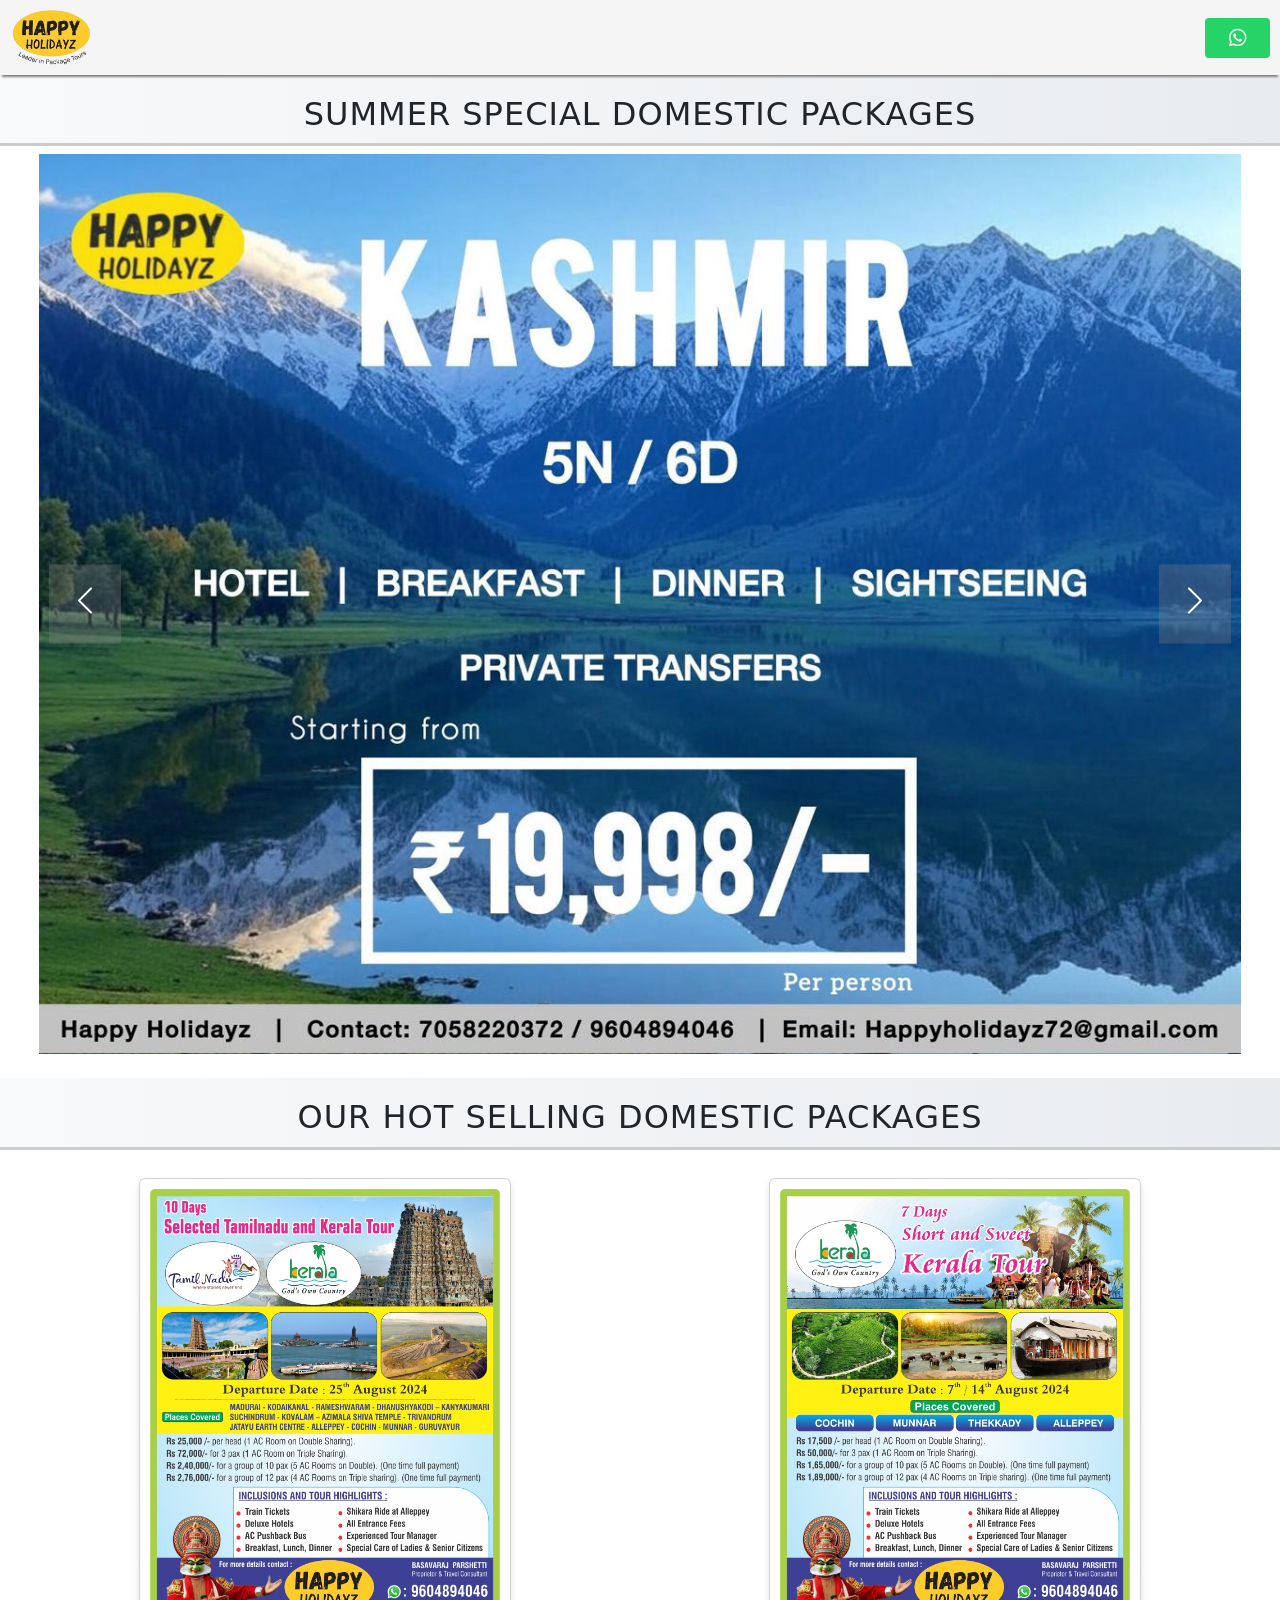
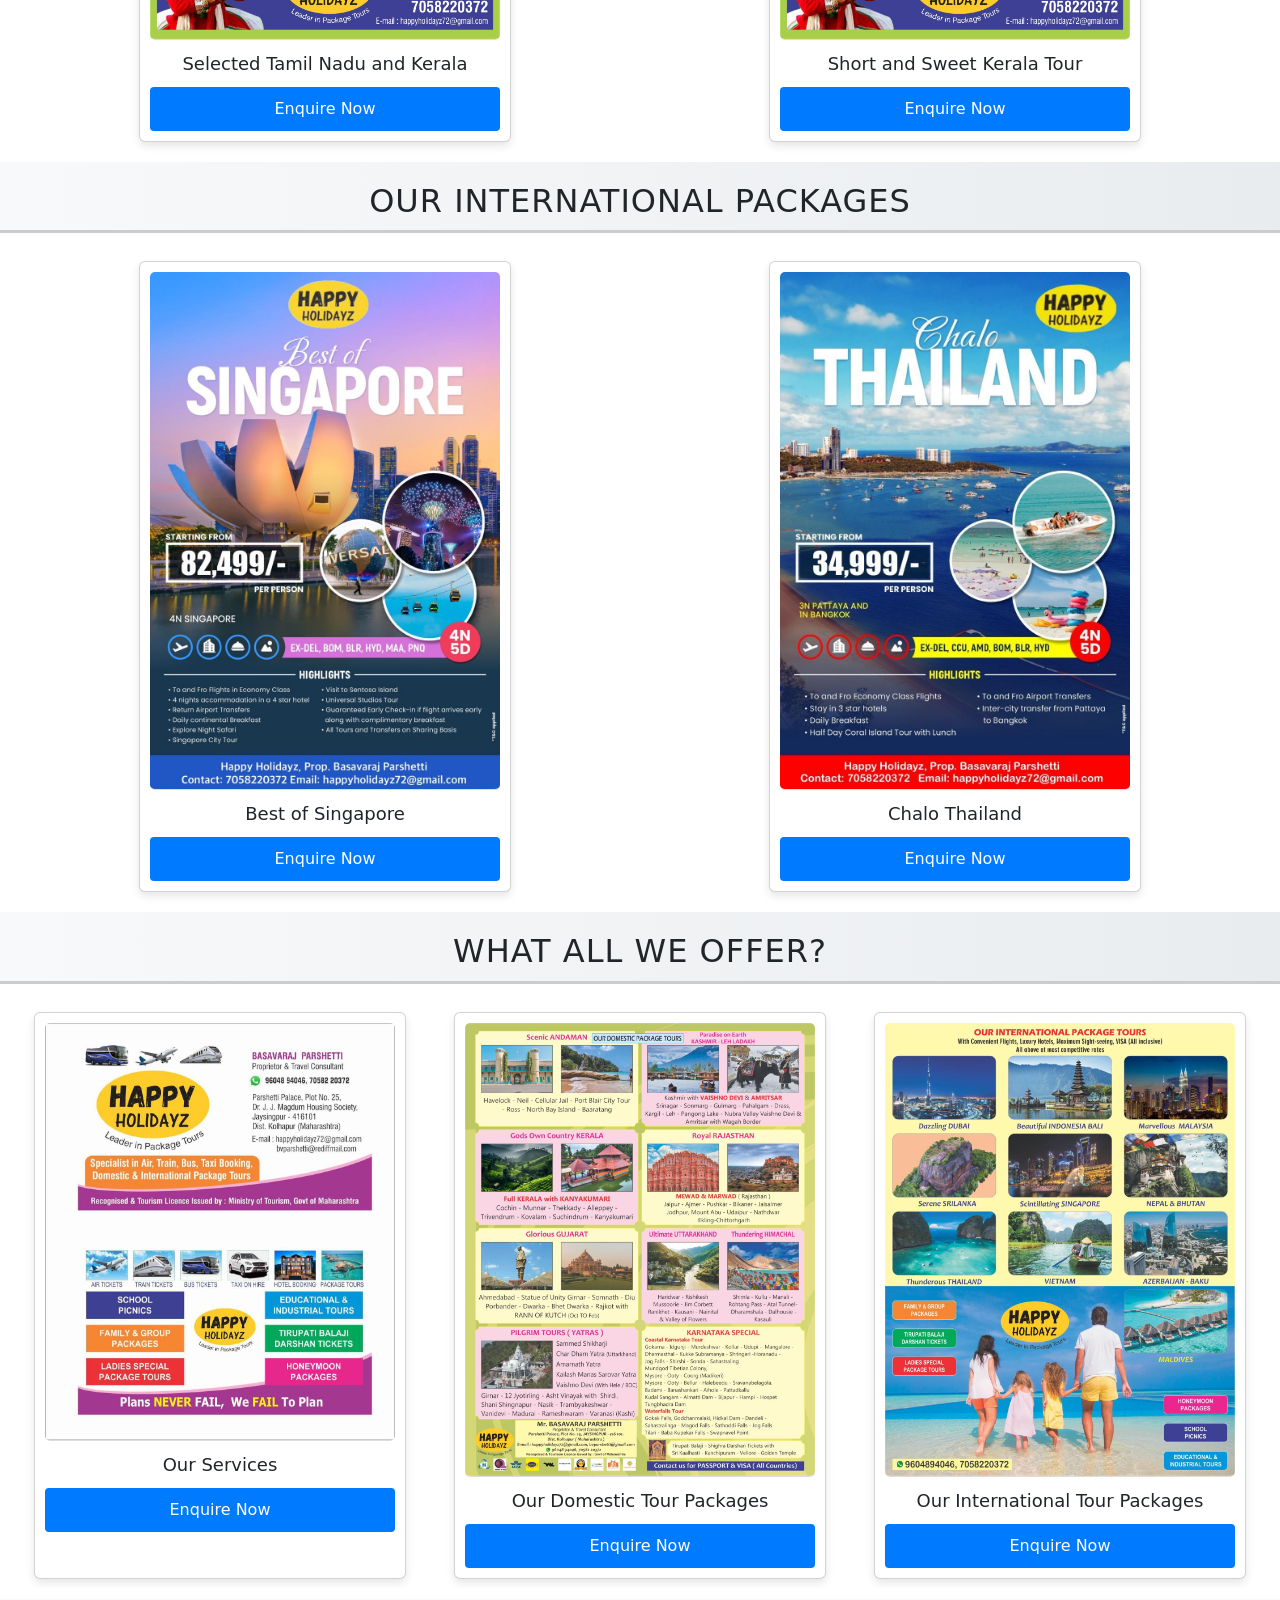
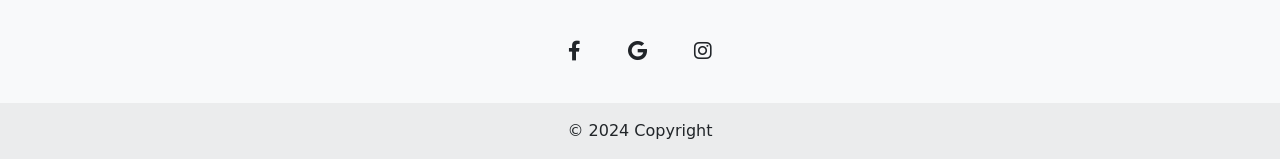
<file: index.html>
<!DOCTYPE html>
<html lang="en">
<head>
    <meta charset="UTF-8">
    <meta name="viewport" content="width=device-width, initial-scale=1.0">
    <title>Happy Holidayz</title>
    <link rel="stylesheet" href="styles.css">
	<link rel="stylesheet" href="https://cdnjs.cloudflare.com/ajax/libs/font-awesome/6.0.0-beta3/css/all.min.css">
    <link rel="stylesheet" href="https://cdn.jsdelivr.net/npm/bootstrap@5.3.0/dist/css/bootstrap.min.css">
</head>
	<link rel="stylesheet" href="https://cdn.jsdelivr.net/npm/bootstrap@5.3.3/dist/css/bootstrap.min.css" integrity="sha384-QWTKZyjpPEjISv5WaRU9OFeRpok6YctnYmDr5pNlyT2bRjXh0JMhjY6hW+ALEwIH" crossorigin="anonymous">
<body>
    <nav class="navbar">
        <div class="logo">
            <img src="logo.png" alt="Happy Holidayz" />
        </div>
		
		<!-- WhatsApp Button -->
        <a href="https://wa.me/917058220372?text=Hello, I would like to enquire about the travel packages." target="_blank" class="whatsapp-btn">
            <i class="fab fa-whatsapp"></i>
        </a>
    </nav>
	
    <h2 class="category-header">Summer Special Domestic Packages</h2>

    <section class="slider-wrapper">
        <div class="slider">
            <img id="sliderImage" src="Kashmir.jpeg" alt="Image" onclick="downloadPDF()">
            <button class="nav-btn prev-btn" onclick="prevImage()">
                <span class="carousel-control-prev-icon"></span>
            </button>
            <button class="nav-btn next-btn" onclick="nextImage()">
                <span class="carousel-control-next-icon"></span>
            </button>
        </div>
    </section>

    <script src="script.js"></script>
    <script src="https://cdn.jsdelivr.net/npm/bootstrap@5.3.0/dist/js/bootstrap.bundle.min.js"></script>

    <br>
    <h2 class="category-header">Our Hot Selling Domestic Packages</h2>

	 <section class="cards-container">
        <div class="card">
            <img src="TamilNaduKerala.jpg" alt="TamilNaduKerala" class="card-img">
            <div class="card-caption">Selected Tamil Nadu and Kerala</div>
            <a href="https://wa.me/917058220372?text=Hello, I would like to enquire about the *Tamil Nadu and Kerala* travel packages." target="_blank" class="enquire-btn">
            Enquire Now
            </a>
        </div>
        
        <div class="card">
            <img src="ShortKerala.jpg" alt="ShortKerala" class="card-img">
            <div class="card-caption">Short and Sweet Kerala Tour</div>
            <a href="https://wa.me/917058220372?text=Hello, I would like to enquire about the *Short and Sweet Kerala Tour* travel packages." target="_blank" class="enquire-btn">
            Enquire Now
        </a>
        </div>
    </section>

    <h2 class="category-header">Our International Packages</h2>

    <section class="cards-container">
        <div class="card">
            <img src="singapore.jpeg" alt="singapore" class="card-img">
            <div class="card-caption">Best of Singapore</div>
            <a href="https://wa.me/917058220372?text=Hello, I would like to enquire about the *Singapore* travel packages." target="_blank" class="enquire-btn">
            Enquire Now
        </a>
        </div>

        <div class="card">
            <img src="thailand.jpeg" alt="thailand" class="card-img">
            <div class="card-caption">Chalo Thailand</div>
            <a href="https://wa.me/917058220372?text=Hello, I would like to enquire about the *Thailand* travel packages." target="_blank" class="enquire-btn">
            Enquire Now
        </a>
        </div>
    </section>

    <h2 class="category-header">What all we offer?</h2>

    <section class="cards-container">
        <div class="card">
            <img src="ourServices.jpg" alt="Services" class="card-img">
            <div class="card-caption">Our Services</div>
            <a href="https://wa.me/917058220372?text=Hello, I would like to enquire about the *taxi, train, tours and travel services* offered by you." target="_blank" class="enquire-btn">
            Enquire Now
        </a>
        </div>
         <div class="card">
            <img src="scenicAndaman.jpg" alt="Domestic Tour" class="card-img">
            <div class="card-caption">Our Domestic Tour Packages</div>
           <a href="https://wa.me/917058220372?text=Hello, I would like to enquire about the domestic travel packages." target="_blank" class="enquire-btn">
            Enquire Now
        </a>
        </div>

        <div class="card">
            <img src="internationalTours.jpg" alt="International Tour" class="card-img">
            <div class="card-caption">Our International Tour Packages</div>
            <a href="https://wa.me/917058220372?text=Hello, I would like to enquire about the *International* travel packages." target="_blank" class="enquire-btn">
            Enquire Now
        </a>
        </div>
    </section>
	
	<footer class="text-center bg-body-tertiary">
  <!-- Grid container -->
  <div class="container pt-4">
    <!-- Section: Social media -->
    <section class="mb-4">
      <!-- Facebook -->
      <a
        data-mdb-ripple-init
        class="btn btn-link btn-floating btn-lg text-body m-1"
        href="#!"
        role="button"
        data-mdb-ripple-color="dark"
        ><i class="fab fa-facebook-f"></i
      ></a>

      <!-- Google -->
      <a
        data-mdb-ripple-init
        class="btn btn-link btn-floating btn-lg text-body m-1"
        href="#!"
        role="button"
        data-mdb-ripple-color="dark"
        ><i class="fab fa-google"></i
      ></a>

      <!-- Instagram -->
      <a
        data-mdb-ripple-init
        class="btn btn-link btn-floating btn-lg text-body m-1"
        href="https://www.instagram.com/_happy_holidayz"
        role="button"
        data-mdb-ripple-color="dark"
        ><i class="fab fa-instagram"></i
      ></a>
    </section>
    <!-- Section: Social media -->
  </div>
  <!-- Grid container -->

  <!-- Copyright -->
  <div class="text-center p-3" style="background-color: rgba(0, 0, 0, 0.05);">
    © 2024 Copyright
  </div>
  <!-- Copyright -->
</footer>

<script src="https://cdn.jsdelivr.net/npm/bootstrap@5.3.3/dist/js/bootstrap.min.js" integrity="sha384-0pUGZvbkm6XF6gxjEnlmuGrJXVbNuzT9qBBavbLwCsOGabYfZo0T0to5eqruptLy" crossorigin="anonymous"></script>
</body>
</html>
</file>
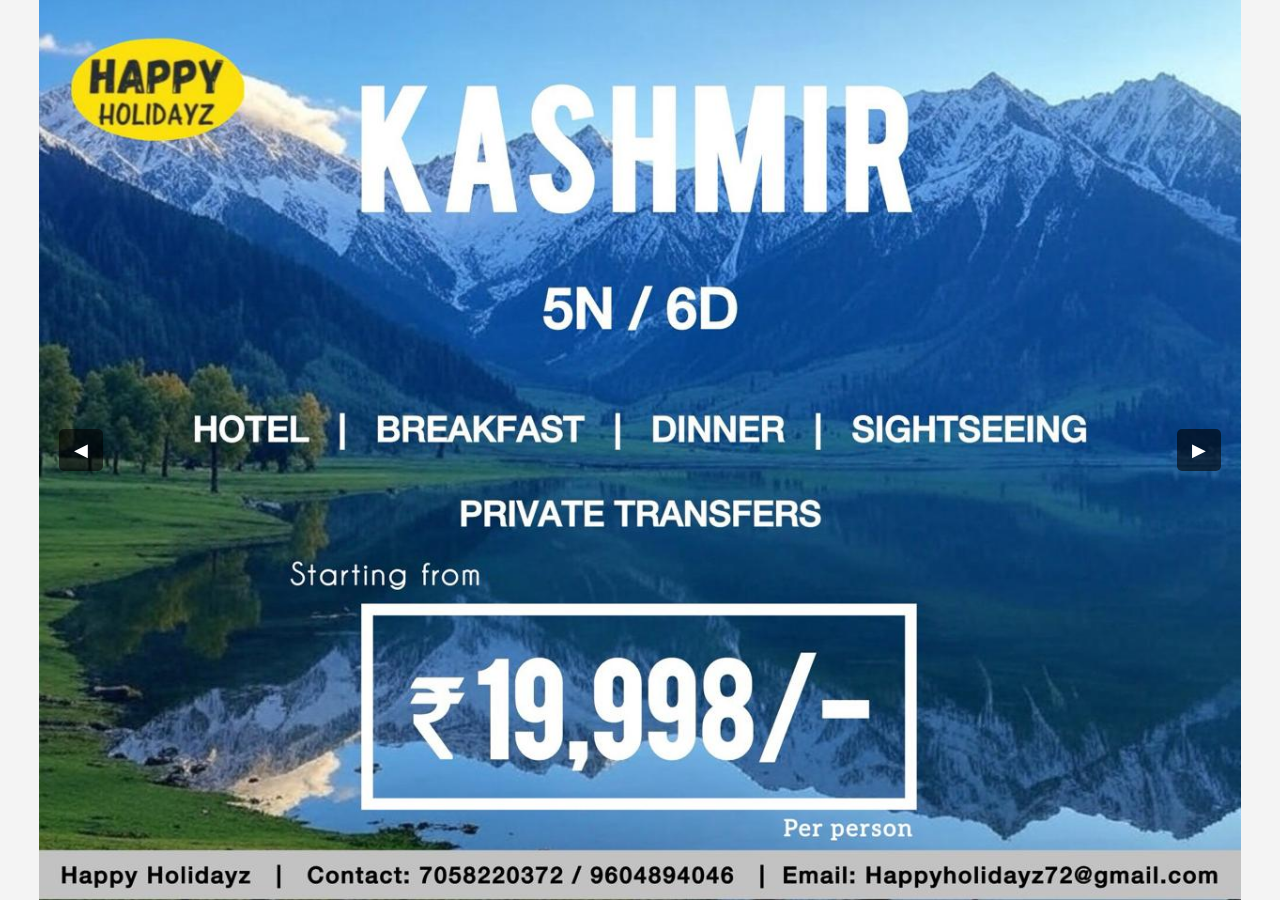
<file: index - Copy.html>
<!DOCTYPE html>
<html lang="en">
<head>
    <meta charset="UTF-8">
    <meta name="viewport" content="width=device-width, initial-scale=1.0">
    <title>Image Slider</title>
    <style>
        body {
            margin: 0;
            display: flex;
            justify-content: center;
            align-items: center;
            height: 100vh;
            background-color: #f4f4f4;
        }
        .slider {
            position: relative;
            overflow: hidden;
            display: flex;
            justify-content: center;
            align-items: center;
        }
        .slider img {
            width: auto;
            height: auto;
            max-width: 100%;
            max-height: 100vh;
            display: block;
            transition: opacity 0.5s ease-in-out;
            opacity: 1;
            cursor: pointer;
        }
        .fade-out {
            opacity: 0;
        }
        .nav-btn {
            position: absolute;
            top: 50%;
            transform: translateY(-50%);
            background-color: rgba(0, 0, 0, 0.6);
            color: white;
            border: none;
            padding: 10px 15px;
            cursor: pointer;
            font-size: 18px;
            border-radius: 5px;
            transition: background-color 0.3s ease, transform 0.2s ease;
        }
        .nav-btn:hover {
            background-color: rgba(0, 0, 0, 0.8);
            transform: scale(1.05);
        }
        .prev-btn {
            left: 20px;
        }
        .next-btn {
            right: 20px;
        }
    </style>
</head>
<body>
    <div class="slider">
        <img id="sliderImage" src="Kashmir.jpeg" alt="Image" onclick="downloadPDF()">
        <button class="nav-btn prev-btn" onclick="prevImage()">&#9664;</button>
        <button class="nav-btn next-btn" onclick="nextImage()">&#9654;</button>
    </div>

    <script>
        let images = ["Kashmir.jpeg", "ShimlaManali.jpeg","ShortKerala.jpg"];
        let pdfs = ["Kashmir.pdf", "ShimlaManali.pdf"];
        let currentIndex = 0;
        let imgElement = document.getElementById("sliderImage");

        function nextImage() {
            imgElement.classList.add("fade-out");
            setTimeout(() => {
                currentIndex = (currentIndex + 1) % images.length;
                imgElement.src = images[currentIndex];
                imgElement.classList.remove("fade-out");
            }, 500);
        }

        function prevImage() {
            imgElement.classList.add("fade-out");
            setTimeout(() => {
                currentIndex = (currentIndex - 1 + images.length) % images.length;
                imgElement.src = images[currentIndex];
                imgElement.classList.remove("fade-out");
            }, 500);
        }

        function downloadPDF() {
            const link = document.createElement("a");
            link.href = pdfs[currentIndex]; // Download corresponding PDF for the current image
            link.download = pdfs[currentIndex];
            document.body.appendChild(link);
            link.click();
            document.body.removeChild(link);
        }

        setInterval(nextImage, 3000); // Auto slide every 3 seconds
    </script>
</body>
</html>
</file>
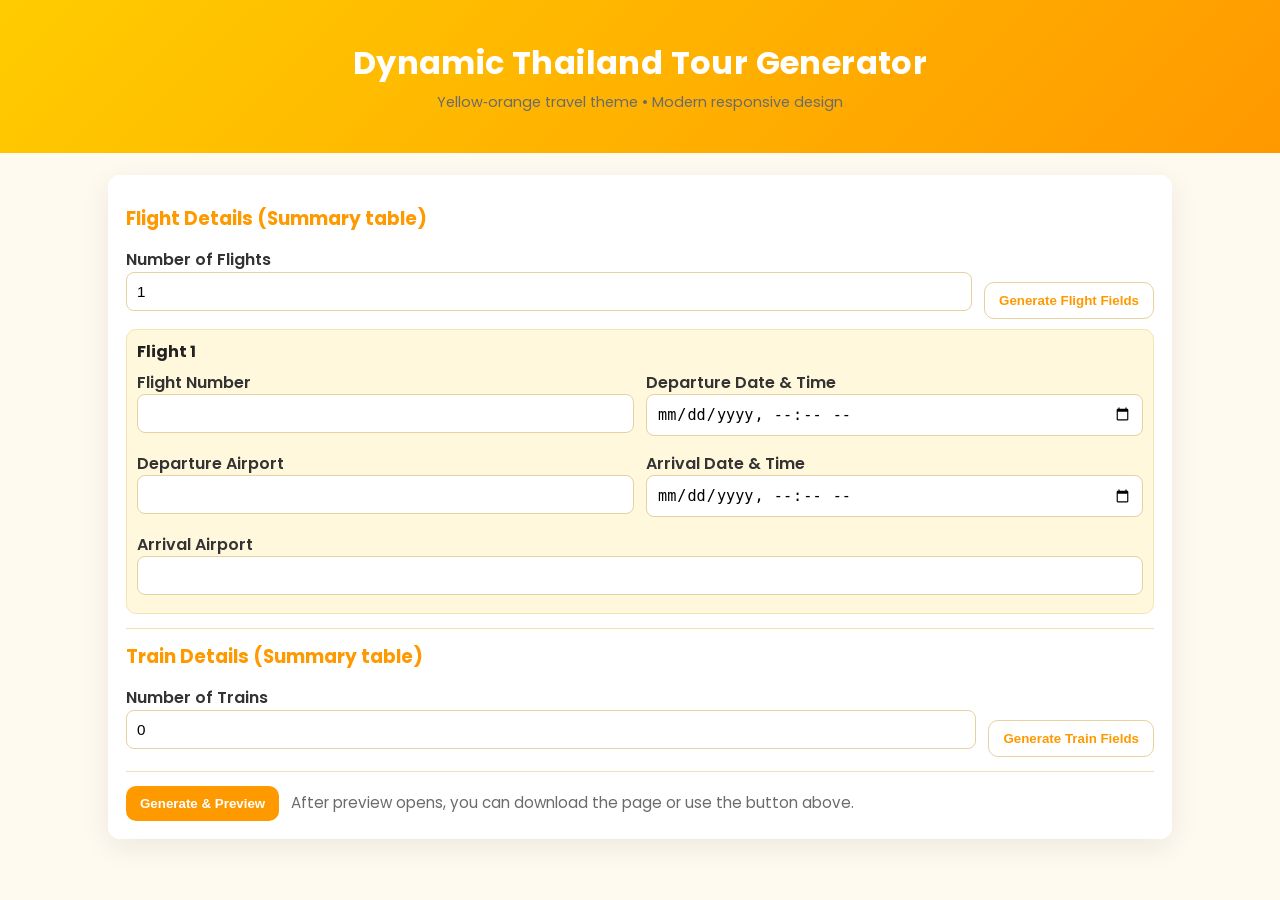
<file: generator/Flights.html>
<!DOCTYPE html>
<html lang="en">
<head>
<meta charset="utf-8" />
<meta name="viewport" content="width=device-width, initial-scale=1" />
<title>Dynamic Thailand Tour Generator — Yellow Theme</title>
<link href="https://fonts.googleapis.com/css2?family=Poppins:wght@400;600;700&display=swap" rel="stylesheet">
<style>
  :root{
    --accent1: #ffcc00;
    --accent2: #ff9900;
    --card-bg: rgba(255,248,220,0.95);
    --cream: #fff8dc;
    --muted: #6b6b6b;
  }
  *{box-sizing:border-box}
  body{font-family:'Poppins',sans-serif;margin:0;background:#fffaf0;color:#222;line-height:1.45;}
  header.main-hero{background:linear-gradient(135deg,var(--accent1),var(--accent2));padding:40px 20px;text-align:center;color:#fff;}
  header.main-hero h1{margin:0;font-size:2rem;letter-spacing:0.4px;}
  .container{max-width:1100px;margin:22px auto;padding:0 18px;}
  form.card-form{background:rgba(255,255,255,0.98);padding:18px;border-radius:12px;box-shadow:0 8px 28px rgba(14,30,37,0.08);}
  form h3{margin:12px 0 8px;color:var(--accent2);}
  label.block{display:block;margin:8px 0;font-weight:600;color:#333;}
  input[type="text"], input[type="date"], input[type="number"], input[type="url"], input[type="datetime-local"], textarea, select {
    width:100%;padding:10px;border-radius:8px;border:1px solid #e6d1a0;background:#fff;font-size:0.95rem;
  }
  textarea{min-height:60px;resize:vertical;}
  .small{font-size:0.9rem;color:var(--muted);margin-top:6px;}
  .row{display:flex;gap:12px;}
  .col{flex:1;}
  .btn{background:var(--accent2);color:#fff;border:none;padding:10px 14px;border-radius:10px;font-weight:700;cursor:pointer;}
  .btn.secondary{background:#fff;border:1px solid #e6d1a0;color:var(--accent2);}
  .inline{display:inline-block;}
  hr.sep{border:none;border-bottom:1px solid #f1e3b0;margin:14px 0;}
  /* Day form */
  .day-form{background:var(--cream);padding:10px;border-radius:10px;border:1px solid #f0e6b5;margin-bottom:12px;}
  .hotel-form{background:var(--cream);padding:10px;border-radius:10px;border:1px solid #f0e6b5;margin-bottom:12px;}
  /* Preview / Download area */
  .actions{display:flex;gap:12px;align-items:center;margin-top:12px;flex-wrap:wrap;}
  .note{color:var(--muted);font-size:0.95rem;}
  /* Generated page styles (preview) - kept inside generated HTML too */
  /* Utility */
  @media (max-width:900px){.row{flex-direction:column}}
  footer{padding:18px;text-align:center;color:#fff;background:linear-gradient(135deg,var(--accent1),var(--accent2));margin-top:28px;}
  /* small helpers */
  .muted{color:var(--muted)} 
</style>
</head>
<body>
<header class="main-hero">
  <h1>Dynamic Thailand Tour Generator</h1>
  <div class="small">Yellow‑orange travel theme • Modern responsive design</div>
</header>

<main class="container">
	<form id="tourForm" class="card-form">
		<h3>Flight Details (Summary table)</h3>
		<div class="row">
		  <label class="block col">Number of Flights <input type="number" id="numFlights" min="1" value="1"></label>
		  <div style="align-self:end">
			<button type="button" class="btn secondary" id="genFlightsBtn">Generate Flight Fields</button>
		  </div>
		</div>
		<div id="flightsContainer" style="margin-top:10px"></div>

		<hr class="sep">
		
		<h3>Train Details (Summary table)</h3>
		<div class="row">
		  <label class="block col">Number of Trains <input type="number" id="numTrains" min="0" value="0"></label>
		  <div style="align-self:end">
			<button type="button" class="btn secondary" id="genTrainsBtn">Generate Train Fields</button>
		  </div>
		</div>
		<div id="trainsContainer" style="margin-top:10px"></div>


		<hr class="sep">
		
		<div class="actions">
		  <button class="btn" type="submit">Generate & Preview</button>
		  <button class="btn secondary" type="button" id="downloadBtn" style="display:none">Download Generated HTML</button>
		  <div class="note">After preview opens, you can download the page or use the button above.</div>
		</div>
	</form>
</main>

<script>
// Helpers
function el(html){ const template=document.createElement('template'); template.innerHTML=html.trim(); return template.content.firstChild; }
// Small escaping helpers to avoid broken HTML from user input
function escapeHtml(str){ if(!str && str!==0) return ''; return String(str).replace(/[&<>"']/g, function(m){ return {'&':'&amp;','<':'&lt;','>':'&gt;','"':'&quot;',"'":'&#39;'}[m]; }); }
function escapeAttr(s){ if(!s && s!==0) return ''; return s.replace(/"/g,'&quot;'); }

// Flights dynamic
const flightsContainer = document.getElementById('flightsContainer');
const genFlightsBtn = document.getElementById('genFlightsBtn');
const numFlightsInput = document.getElementById('numFlights');

function generateFlightForms(n){
  flightsContainer.innerHTML = '';
  for(let i=1;i<=n;i++){
    const node = el(`
      <div class="hotel-form">
        <strong>Flight ${i}</strong>
        <div class='row'><label class='block col'>Flight Number<input type='text' name='flightNo${i}'></label><label class='block col'>Departure Date & Time<input type='datetime-local' name='flightDepDateTime${i}'></label></div>
    <div class='row'><label class='block col'>Departure Airport<input type='text' name='flightDepAirport${i}'></label><label class='block col'>Arrival Date & Time<input type='datetime-local' name='flightArrDateTime${i}'></label></div>
    <label class='block'>Arrival Airport<input type='text' name='flightArrAirport${i}'></label></div>
    `);
    flightsContainer.appendChild(node);
  }
}

// Trains dynamic
const trainsContainer = document.getElementById('trainsContainer');
const genTrainsBtn = document.getElementById('genTrainsBtn');
const numTrainsInput = document.getElementById('numTrains');

function generateTrainForms(n){
  trainsContainer.innerHTML = '';
  for(let i=1;i<=n;i++){
    const node = el(`
      <div class="hotel-form">
        <strong>Train ${i}</strong>
        <div class='row'><label class='block col'>Train No<input type='text' name='trainNo${i}'></label><label class='block col'>Train Name<input type='text' name='trainName${i}'></label></div>
    <div class='row'><label class='block col'>Departure Date & Time<input type='datetime-local' name='trainDepDateTime${i}'></label><label class='block col'>Departure Station<input type='text' name='trainDepStation${i}'></label></div>
    <div class='row'><label class='block col'>Arrival Date & Time<input type='datetime-local' name='trainArrDateTime${i}'></label><label class='block col'>Arrival Station<input type='text' name='trainArrStation${i}'></label></div>
    <label class='block'>Seats Category<select name='trainSeats${i}' required><option value=''>Select</option><option value='CC'>CC</option><option value='SL'>SL</option><option value='3AC'>3AC</option><option value='2AC'>2AC</option><option value='1AC'>1AC</option></select></label></div>
    `);
    trainsContainer.appendChild(node);
  }
}

// Initialize
generateFlightForms(parseInt(numFlightsInput.value)||0);
generateTrainForms(parseInt(numTrainsInput.value)||0);

// Event listeners
genFlightsBtn.addEventListener('click', ()=> generateFlightForms(parseInt(numFlightsInput.value)||0));
genTrainsBtn.addEventListener('click', ()=> generateTrainForms(parseInt(numTrainsInput.value)||0));

// --- Submit handler ---
document.getElementById('tourForm').addEventListener('submit',function(e){
  e.preventDefault();
  const fd=new FormData(this);
  const data={};fd.forEach((v,k)=>data[k]=v);

  let flightRows='',trainRows='';
  const flights=parseInt(document.getElementById('numFlights').value||0);
  for(let i=1;i<=flights;i++){
    flightRows+=`<tr><td>${escapeHtml(data[`flightNo${i}`]||'')}</td><td>${escapeHtml(data[`flightDepDateTime${i}`]||'')}</td><td>${escapeHtml(data[`flightDepAirport${i}`]||'')}</td><td>${escapeHtml(data[`flightArrDateTime${i}`]||'')}</td><td>${escapeHtml(data[`flightArrAirport${i}`]||'')}</td></tr>`;
  }
  
  const trains=parseInt(document.getElementById('numTrains').value||0);
  for(let i=1;i<=trains;i++){
    trainRows+=`<tr><td>${escapeHtml(data[`trainNo${i}`]||'')}</td><td>${escapeHtml(data[`trainName${i}`]||'')}</td><td>${escapeHtml(data[`trainDepDateTime${i}`]||'')}</td><td>${escapeHtml(data[`trainDepStation${i}`]||'')}</td><td>${escapeHtml(data[`trainArrDateTime${i}`]||'')}</td><td>${escapeHtml(data[`trainArrStation${i}`]||'')}</td><td>${escapeHtml(data[`trainSeats${i}`]||'')}</td></tr>`;
  }

  const generatedHtml = `<!doctype html>
<html lang="en">
<head>
<meta charset="utf-8"><meta name="viewport" content="width=device-width,initial-scale=1">
<title>${escapeHtml(data.tourName||'Tour')}</title>
<link href="https://fonts.googleapis.com/css2?family=Poppins:wght@400;600;700&display=swap" rel="stylesheet">
<style>
:root{--accent1:#ffcc00;--accent2:#ff9900;--card-bg:rgba(255,248,220,0.95);--cream:#fff8dc;--muted:#6b6b6b}
*{box-sizing:border-box}body{font-family:'Poppins',sans-serif;margin:0;background:#fffaf0;color:#222;line-height:1.5}
header.hero{background:linear-gradient(135deg,var(--accent1),var(--accent2));padding:48px 18px;text-align:center;color:#fff}
header.hero h1{margin:0;font-size:2rem}
.container{max-width:1100px;margin:26px auto;padding:0 18px}
.customer-box{background:var(--card-bg);padding:14px;border-radius:12px;box-shadow:0 6px 18px rgba(14,30,37,0.06);margin-bottom:18px}
.section{background:transparent;padding:18px;border-radius:12px;margin-bottom:18px}
.price-box{display:inline-block;background:#fff3cc;padding:12px 16px;border-radius:12px;font-weight:700;color:#333;box-shadow:0 6px 18px rgba(14,30,37,0.06)}
.cards{display:flex;gap:16px;flex-wrap:wrap;margin-top:12px}
.card{flex:1 1 260px;padding:16px;border-radius:12px;background:var(--card-bg);box-shadow:0 8px 28px rgba(14,30,37,0.06);transition:transform .18s ease}
.card:hover{transform:translateY(-6px)}
.day-card{background:#fff;border-radius:12px;padding:16px;margin-bottom:14px;box-shadow:0 6px 18px rgba(14,30,37,0.04)}
.day-card img{width:50%;display:block;margin:12px auto;border-radius:10px;object-fit:cover;box-shadow:0 8px 20px rgba(17,24,39,0.06)}
h2.section-title{color:var(--accent2);border-bottom:3px solid #ffe8a7;display:inline-block;padding-bottom:6px;margin-bottom:12px}
.table-wrap{overflow:auto;border-radius:12px;margin-top:12px}
table{width:100%;border-collapse:collapse;min-width:700px}
th,td{padding:10px 12px;border:1px solid #f0e6b5;text-align:center}
th{background:#fff3cc;color:#333;font-weight:600}
tbody tr:nth-child(even){background:var(--cream)}
tbody tr:hover{background:#ffeebb}
ul{padding-left:18px}
footer{background:linear-gradient(135deg,var(--accent1),var(--accent2));color:#fff;padding:16px;text-align:center;margin-top:20px}
@media(max-width:900px){.day-card img{width:90%}.cards{flex-direction:column}table{min-width:unset}}
</style>
</head>
<body>

<header style="margin-bottom:24px; text-align:center;">
  <img src="https://happyholidayztours.in/logo.png" alt="Logo" style="height:80px;">
  <h1>Happy Holidayz Tours and Travels</h1>
  <p>Plot no 25, Dr J J Magdum Housing Society, Jaysingpur – 416101, Dist. Kolhapur, Maharashtra, India</p>
  <p>Contact: +91 7058220372 / 9604894046 | Email: happyholidayz72@gmail.com</p>
</header>


<header class="hero"><h1>${escapeHtml(data.tourName||'Tour')}</h1></header>
<main class="container">
  
	<section class="section">
	  <h2 class="section-title">Flights Summary</h2>
	  <div class="table-wrap">
		<table aria-label="Flights summary">
		  <thead><tr><th>Flight No</th><th>Departure Date & Time</th><th>Departure Airport</th><th>Arrival Date & Time</th><th>Arrival Airport</th></tr></thead>
		  <tbody>${flightRows || '<tr><td colspan="5">No flights provided.</td></tr>'}</tbody>
		</table>
	  </div>
	</section>
	
	<section class="section">
	  <h2 class="section-title">Trains Summary</h2>
	  <div class="table-wrap">
		<table aria-label="Trains summary">
		  <thead><tr><th>Train No</th><th>Train Name</th><th>Departure Date & Time</th><th>Departure Station</th><th>Arrival Date & Time</th><th>Arrival Station</th><th>Seats Category</th></tr></thead>
		  <tbody>${trainRows || '<tr><td colspan="7">No trains provided.</td></tr>'}</tbody>
		</table>
	  </div>
	</section>
	
</main>
<footer style="margin-top:24px; text-align:center; color:#555;">
  © 2025 Happy Holidayz Tours and Travels
</footer>
</body>
</html>`;

  const w=window.open();w.document.write(generatedHtml);w.document.close();
});

</script>
</body>
</html>
</file>
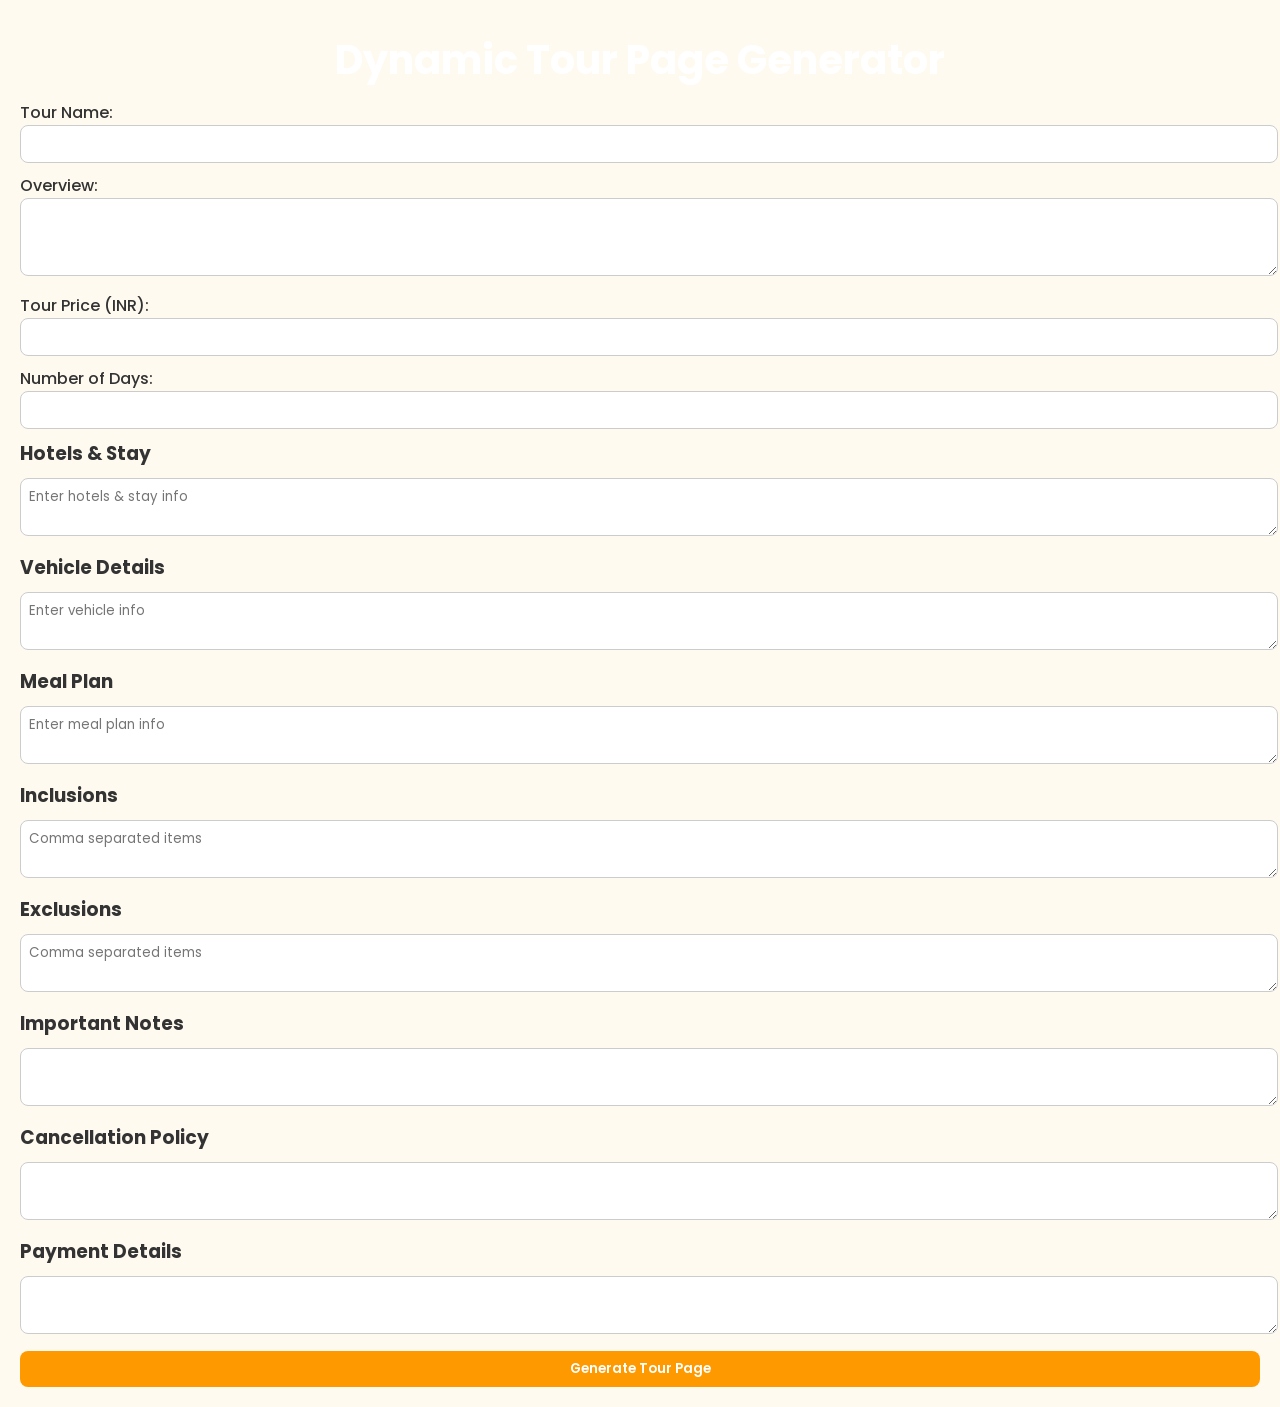
<file: generator/tour-generator-modern-updated.html>
<!DOCTYPE html>
<html lang="en">
<head>
<meta charset="UTF-8">
<meta name="viewport" content="width=device-width, initial-scale=1.0">
<title>Dynamic Tour Page Generator</title>
<link href="https://fonts.googleapis.com/css2?family=Poppins:wght@400;600;700&display=swap" rel="stylesheet">
<style>
body {
  font-family: 'Poppins', sans-serif;
  background: #fffaf0;
  color: #333;
  margin:0;
  padding:20px;
}
h1,h2,h3,h4{margin:10px 0;}
h1{font-size:2.5em;color:#fff;text-align:center;margin-bottom:10px;}
h2{color:#ff9900;border-bottom:2px solid #ffcc00;display:inline-block;margin-bottom:10px;}
label{display:block;margin:10px 0;font-weight:500;}
input,textarea,select,button{width:100%;padding:8px;border-radius:8px;border:1px solid #ccc;font-family:'Poppins', sans-serif;}
button{background:#ff9900;color:#fff;font-weight:600;border:none;cursor:pointer;margin-top:10px;}
button:hover{background:#ffcc00;color:#333;}
hr{margin:15px 0;border:none;border-bottom:1px solid #eee;}
#daysContainer .day-form{border:1px solid #f0e68c;padding:10px;margin-bottom:15px;border-radius:10px;background:#fff8dc;box-shadow:0 2px 5px rgba(0,0,0,0.1);}
</style>
</head>
<body>
<h1>Dynamic Tour Page Generator</h1>

<form id="tourForm">
  <label>Tour Name: <input type="text" name="tourName" required></label>
  <label>Overview: <textarea name="overview" rows="3" required></textarea></label>
  <label>Tour Price (INR): <input type="text" name="price" required></label>

  <label>Number of Days: <input type="number" name="numDays" min="1" required></label>
  <div id="daysContainer"></div>

  <h3>Hotels & Stay</h3>
  <textarea name="hotels" rows="2" placeholder="Enter hotels & stay info"></textarea>

  <h3>Vehicle Details</h3>
  <textarea name="vehicle" rows="2" placeholder="Enter vehicle info"></textarea>

  <h3>Meal Plan</h3>
  <textarea name="meals" rows="2" placeholder="Enter meal plan info"></textarea>

  <h3>Inclusions</h3>
  <textarea name="inclusions" rows="2" placeholder="Comma separated items"></textarea>

  <h3>Exclusions</h3>
  <textarea name="exclusions" rows="2" placeholder="Comma separated items"></textarea>

  <h3>Important Notes</h3>
  <textarea name="notes" rows="2"></textarea>

  <h3>Cancellation Policy</h3>
  <textarea name="cancellation" rows="2"></textarea>

  <h3>Payment Details</h3>
  <textarea name="payment" rows="2"></textarea>

  <button type="submit">Generate Tour Page</button>
</form>

<script>
const numDaysInput = document.querySelector('[name="numDays"]');
const daysContainer = document.getElementById('daysContainer');

numDaysInput.addEventListener('change', ()=>{
    daysContainer.innerHTML='';
    const n=parseInt(numDaysInput.value);
    for(let i=1;i<=n;i++){
        daysContainer.innerHTML += `
        <div class="day-form">
          <h4>Day ${i}</h4>
          <label>Title: <input type="text" name="dayTitle${i}" required></label>
          <label>Date: <input type="date" name="dayDate${i}" required></label>
          <label>Description: <textarea name="dayDesc${i}" rows="2" required></textarea></label>
          <label>Image URL: <input type="url" name="dayImg${i}" required></label>
        </div>`;
    }
});

document.getElementById('tourForm').addEventListener('submit',function(e){
    e.preventDefault();
    const data = new FormData(this);
    const tourData = {};
    data.forEach((value,key)=>{tourData[key]=value;});

    let dayHtml='';
    for(let i=1;i<=tourData.numDays;i++){
        dayHtml += `<div class="day-card">
            <h3>Day ${i} – ${tourData['dayTitle'+i]} (${tourData['dayDate'+i]})</h3>
            <img src="${tourData['dayImg'+i]}" alt="Day ${i}">
            <p>${tourData['dayDesc'+i]}</p>
        </div>`;
    }

    const inclusions = tourData.inclusions.split(',').map(i=>`<li>${i.trim()}</li>`).join('');
    const exclusions = tourData.exclusions.split(',').map(i=>`<li>${i.trim()}</li>`).join('');

    const htmlContent = `
    <!DOCTYPE html>
    <html lang="en">
    <head>
    <meta charset="UTF-8"><meta name="viewport" content="width=device-width, initial-scale=1.0">
    <title>${tourData.tourName}</title>
    <link href="https://fonts.googleapis.com/css2?family=Poppins:wght@400;600;700&display=swap" rel="stylesheet">
    <style>
    body{font-family:'Poppins',sans-serif;margin:0;padding:0;background:#fffaf0;color:#333;}
    header{background:linear-gradient(135deg,#ffcc00,#ff9900);text-align:center;padding:50px 10px;color:#fff;}
    h1{font-size:2.5em;margin:0;}
    h2{color:#ff9900;border-bottom:2px solid #ffcc00;display:inline-block;margin-bottom:15px;}
    section{padding:20px;max-width:1000px;margin:auto;}
    .price-box{background:#ffeb99;padding:15px;border-radius:12px;text-align:center;font-size:1.4em;margin:20px 0;box-shadow:0 4px 10px rgba(0,0,0,0.1);}
    .cards{display:flex;flex-wrap:wrap;gap:20px;margin-top:20px;}
    .card{flex:1 1 250px;background:rgba(255,248,220,0.9);padding:20px;border-radius:15px;box-shadow:0 4px 12px rgba(0,0,0,0.15);transition:0.3s;}
    .card:hover{transform:translateY(-5px);box-shadow:0 6px 18px rgba(0,0,0,0.2);}
    .day-card{margin-bottom:30px;padding:20px;background:#fff8dc;border-radius:15px;box-shadow:0 4px 12px rgba(0,0,0,0.1);}
    .day-card img{width:50%;display:block;margin:10px auto;border-radius:12px;box-shadow:0 3px 10px rgba(0,0,0,0.1);}
    ul{padding-left:20px;}
    footer{text-align:center;padding:20px;background:#ffcc00;color:#333;font-weight:500;}
    @media(max-width:768px){.day-card img{width:90%;}.cards{flex-direction:column;}}
    </style>
    </head>
    <body>
    <header><h1>${tourData.tourName}</h1></header>
    <section><h2>Overview</h2><p>${tourData.overview}</p><div class="price-box">💰 ₹${tourData.price} per person</div></section>
    <section><h2>Daywise Itinerary</h2>${dayHtml}</section>

    <section class="cards">
      <div class="card"><h3>Hotels & Stay</h3><p>${tourData.hotels}</p></div>
      <div class="card"><h3>Vehicle Details</h3><p>${tourData.vehicle}</p></div>
      <div class="card"><h3>Meal Plan</h3><p>${tourData.meals}</p></div>
    </section>

    <section><h2>Inclusions</h2><ul>${inclusions}</ul></section>
    <section><h2>Exclusions</h2><ul>${exclusions}</ul></section>
    <section><h2>Important Notes</h2><p>${tourData.notes}</p></section>
    <section><h2>Cancellation Policy</h2><p>${tourData.cancellation}</p></section>
    <section><h2>Payment Details</h2><p>${tourData.payment}</p></section>

    <footer>© 2025 Your Travel Agency</footer>
    </body>
    </html>`;

    const win=window.open();
    win.document.write(htmlContent);
    win.document.close();
});
</script>
</body>
</html>
</file>
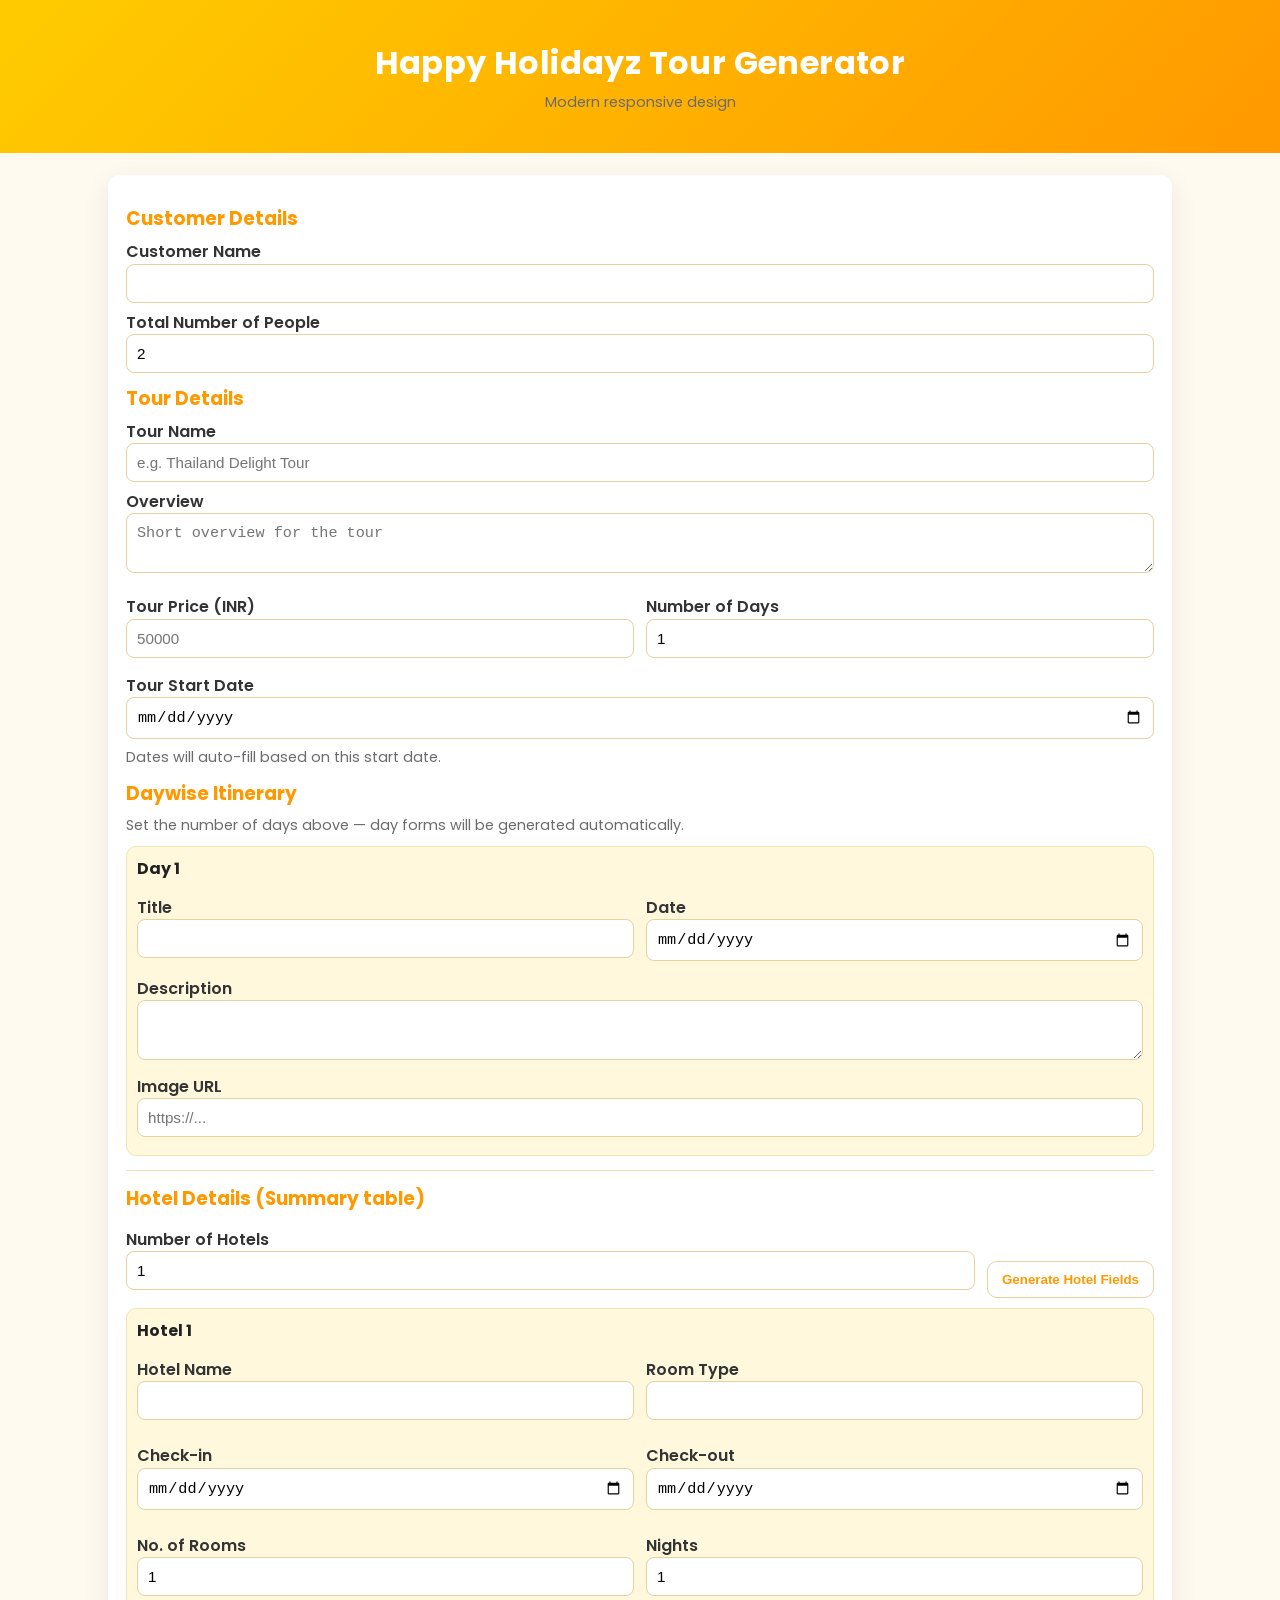
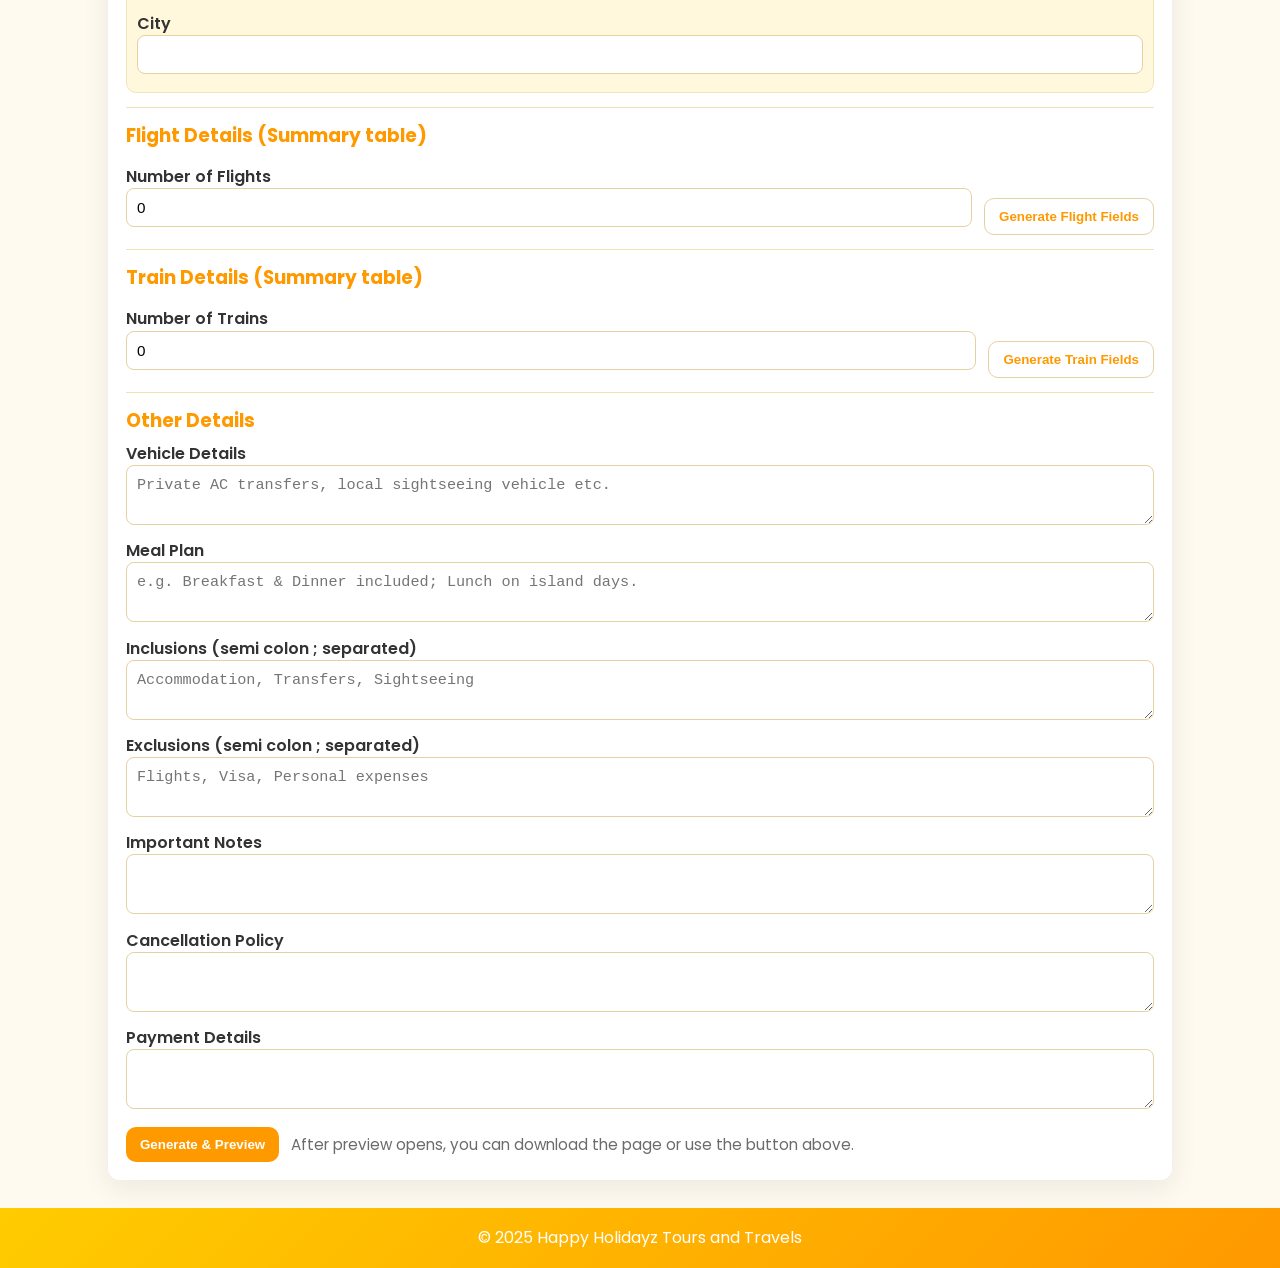
<file: generator/tour-generator-yellow-finalv2.html>
<!DOCTYPE html>
<html lang="en">
<head>
<meta charset="utf-8" />
<meta name="viewport" content="width=device-width, initial-scale=1" />
<title>Happy Holidayz Tour Generator — Yellow Theme</title>
<link href="https://fonts.googleapis.com/css2?family=Poppins:wght@400;600;700&display=swap" rel="stylesheet">
<style>
  :root{
    --accent1: #ffcc00;
    --accent2: #ff9900;
    --card-bg: rgba(255,248,220,0.95);
    --cream: #fff8dc;
    --muted: #6b6b6b;
  }
  *{box-sizing:border-box}
  body{font-family:'Poppins',sans-serif;margin:0;background:#fffaf0;color:#222;line-height:1.45;}
  header.main-hero{background:linear-gradient(135deg,var(--accent1),var(--accent2));padding:40px 20px;text-align:center;color:#fff;}
  header.main-hero h1{margin:0;font-size:2rem;letter-spacing:0.4px;}
  .container{max-width:1100px;margin:22px auto;padding:0 18px;}
  form.card-form{background:rgba(255,255,255,0.98);padding:18px;border-radius:12px;box-shadow:0 8px 28px rgba(14,30,37,0.08);}
  form h3{margin:12px 0 8px;color:var(--accent2);}
  label.block{display:block;margin:8px 0;font-weight:600;color:#333;}
  input[type="text"], input[type="date"], input[type="number"], input[type="url"], input[type="datetime-local"], textarea, select {
    width:100%;padding:10px;border-radius:8px;border:1px solid #e6d1a0;background:#fff;font-size:0.95rem;
  }
  textarea{min-height:60px;resize:vertical;}
  .small{font-size:0.9rem;color:var(--muted);margin-top:6px;}
  .row{display:flex;gap:12px;}
  .col{flex:1;}
  .btn{background:var(--accent2);color:#fff;border:none;padding:10px 14px;border-radius:10px;font-weight:700;cursor:pointer;}
  .btn.secondary{background:#fff;border:1px solid #e6d1a0;color:var(--accent2);}
  .inline{display:inline-block;}
  hr.sep{border:none;border-bottom:1px solid #f1e3b0;margin:14px 0;}
  /* Day form */
  .day-form{background:var(--cream);padding:10px;border-radius:10px;border:1px solid #f0e6b5;margin-bottom:12px;}
  .hotel-form{background:var(--cream);padding:10px;border-radius:10px;border:1px solid #f0e6b5;margin-bottom:12px;}
  /* Preview / Download area */
  .actions{display:flex;gap:12px;align-items:center;margin-top:12px;flex-wrap:wrap;}
  .note{color:var(--muted);font-size:0.95rem;}
  /* Generated page styles (preview) - kept inside generated HTML too */
  /* Utility */
  @media (max-width:900px){.row{flex-direction:column}}
  footer{padding:18px;text-align:center;color:#fff;background:linear-gradient(135deg,var(--accent1),var(--accent2));margin-top:28px;}
  /* small helpers */
  .muted{color:var(--muted)} 
</style>
</head>
<body>

<header class="main-hero">
  <h1>Happy Holidayz Tour Generator</h1>
  <div class="small">Modern responsive design</div>
</header>

<main class="container">
  <form id="tourForm" class="card-form">
    <h3>Customer Details</h3>
    <label class="block">Customer Name <input type="text" name="customerName" required></label>
    <label class="block">Total Number of People <input type="number" name="totalPeople" min="1" value="2" required></label>

    <h3>Tour Details</h3>
    <label class="block">Tour Name <input type="text" name="tourName" placeholder="e.g. Thailand Delight Tour" required></label>
    <label class="block">Overview <textarea name="overview" placeholder="Short overview for the tour" required></textarea></label>
    <div class="row">
      <label class="block col">Tour Price (INR) <input type="text" name="price" placeholder="50000" required></label>
      <label class="block col">Number of Days <input type="number" name="numDays" id="numDays" min="1" value="1" required></label>
    </div>

<label class="block">Tour Start Date
  <input type="date" name="startDate" id="startDate" required>
</label>
<div class="small">Dates will auto-fill based on this start date.</div>

    <h3>Daywise Itinerary</h3>
    <div class="small">Set the number of days above — day forms will be generated automatically.</div>
    <div id="daysContainer" style="margin-top:10px"></div>

    <hr class="sep">

    <h3>Hotel Details (Summary table)</h3>
    <div class="row">
      <label class="block col">Number of Hotels <input type="number" id="numHotels" min="0" value="1"></label>
      <div style="align-self:end">
        <button type="button" class="btn secondary" id="genHotelsBtn">Generate Hotel Fields</button>
      </div>
    </div>
    <div id="hotelsContainer" style="margin-top:10px"></div>

    <hr class="sep">
	
	<h3>Flight Details (Summary table)</h3>
	<div class="row">
	  <label class="block col">Number of Flights <input type="number" id="numFlights" min="0" value="0"></label>
	  <div style="align-self:end">
		<button type="button" class="btn secondary" id="genFlightsBtn">Generate Flight Fields</button>
	  </div>
	</div>
	<div id="flightsContainer" style="margin-top:10px"></div>

	<hr class="sep">
	
	<h3>Train Details (Summary table)</h3>
	<div class="row">
	  <label class="block col">Number of Trains <input type="number" id="numTrains" min="0" value="0"></label>
	  <div style="align-self:end">
		<button type="button" class="btn secondary" id="genTrainsBtn">Generate Train Fields</button>
	  </div>
	</div>
	<div id="trainsContainer" style="margin-top:10px"></div>


	<hr class="sep">

    <h3>Other Details</h3>
    <label class="block">Vehicle Details <textarea name="vehicle" placeholder="Private AC transfers, local sightseeing vehicle etc."></textarea></label>
    <label class="block">Meal Plan <textarea name="meals" placeholder="e.g. Breakfast & Dinner included; Lunch on island days."></textarea></label>
    <label class="block">Inclusions (semi colon ; separated) <textarea name="inclusions" placeholder="Accommodation, Transfers, Sightseeing"></textarea></label>
    <label class="block">Exclusions (semi colon ; separated) <textarea name="exclusions" placeholder="Flights, Visa, Personal expenses"></textarea></label>
    <label class="block">Important Notes <textarea name="notes"></textarea></label>
    <label class="block">Cancellation Policy <textarea name="cancellation"></textarea></label>
    <label class="block">Payment Details <textarea name="payment"></textarea></label>

    <div class="actions">
      <button class="btn" type="submit">Generate & Preview</button>
      <button class="btn secondary" type="button" id="downloadBtn" style="display:none">Download Generated HTML</button>
      <div class="note">After preview opens, you can download the page or use the button above.</div>
    </div>
  </form>
</main>

<footer>© 2025 Happy Holidayz Tours and Travels</footer>

<script>
// Helpers

function autoFillDates(){
  const start = document.getElementById("startDate").value;
  if(!start) return;
  const base = new Date(start);
  document.querySelectorAll(".dayDate").forEach((d,i)=>{
    let next = new Date(base);
    next.setDate(base.getDate() + i);
    d.value = next.toISOString().split("T")[0];
  });
}

function el(html){ const template=document.createElement('template'); template.innerHTML=html.trim(); return template.content.firstChild; }
function sanitizeFilename(name){ return name.replace(/[^a-z0-9_\-]+/gi,'_').replace(/_+/g,'_').trim(); }

// Dynamic day forms
const daysContainer = document.getElementById('daysContainer');
const numDaysInput = document.querySelector('[name="numDays"]');

function generateDayForms(n){
  daysContainer.innerHTML = '';
  for(let i=1;i<=n;i++){
    const node = el(`
      <div class="day-form">
        <strong>Day ${i}</strong>
        <div class="row" style="margin-top:8px">
          <label class="block col">Title <input type="text" name="dayTitle${i}" required></label>
          <label class="block col">Date <input type="date" name="dayDate${i}" class="dayDate" required></label>
        </div>
        <label class="block">Description <textarea name="dayDesc${i}" required></textarea></label>
        <label class="block">Image URL <input type="url" name="dayImg${i}" placeholder="https://..."></label>
      </div>
    `);
    daysContainer.appendChild(node);
  }
  autoFillDates();
}

// Hotels dynamic
const hotelsContainer = document.getElementById('hotelsContainer');
const genHotelsBtn = document.getElementById('genHotelsBtn');
const numHotelsInput = document.getElementById('numHotels');

function generateHotelForms(n){
  hotelsContainer.innerHTML='';
  for(let i=1;i<=n;i++){
    const node = el(`
      <div class="hotel-form">
        <strong>Hotel ${i}</strong>
        <div class="row" style="margin-top:8px">
          <label class="block col">Hotel Name <input type="text" name="hotelName${i}" required></label>
          <label class="block col">Room Type <input type="text" name="roomType${i}" required></label>
        </div>
        <div class="row" style="margin-top:8px">
          <label class="block col">Check-in <input type="date" name="checkIn${i}" required></label>
          <label class="block col">Check-out <input type="date" name="checkOut${i}" required></label>
        </div>
        <div class="row" style="margin-top:8px">
          <label class="block col">No. of Rooms <input type="number" min="1" name="noRooms${i}" value="1" required></label>
          <label class="block col">Nights <input type="number" min="1" name="nights${i}" value="1" required></label>
        </div>
        <label class="block">City <input type="text" name="city${i}" required></label>
      </div>
    `);
    hotelsContainer.appendChild(node);
  }
}

// Flights dynamic
const flightsContainer = document.getElementById('flightsContainer');
const genFlightsBtn = document.getElementById('genFlightsBtn');
const numFlightsInput = document.getElementById('numFlights');

function generateFlightForms(n){
  flightsContainer.innerHTML = '';
  for(let i=1;i<=n;i++){
    const node = el(`
      <div class="hotel-form">
        <strong>Flight ${i}</strong>
        <div class='row'><label class='block col'>Flight Number<input type='text' name='flightNo${i}'></label><label class='block col'>Departure Date & Time<input type='datetime-local' name='flightDepDateTime${i}'></label></div>
    <div class='row'><label class='block col'>Departure Airport<input type='text' name='flightDepAirport${i}'></label><label class='block col'>Arrival Date & Time<input type='datetime-local' name='flightArrDateTime${i}'></label></div>
    <label class='block'>Arrival Airport<input type='text' name='flightArrAirport${i}'></label></div>
    `);
    flightsContainer.appendChild(node);
  }
}

// Trains dynamic
const trainsContainer = document.getElementById('trainsContainer');
const genTrainsBtn = document.getElementById('genTrainsBtn');
const numTrainsInput = document.getElementById('numTrains');

function generateTrainForms(n){
  trainsContainer.innerHTML = '';
  for(let i=1;i<=n;i++){
    const node = el(`
      <div class="hotel-form">
        <strong>Train ${i}</strong>
        <div class='row'><label class='block col'>Train No<input type='text' name='trainNo${i}'></label><label class='block col'>Train Name<input type='text' name='trainName${i}'></label></div>
    <div class='row'><label class='block col'>Departure Date & Time<input type='datetime-local' name='trainDepDateTime${i}'></label><label class='block col'>Departure Station<input type='text' name='trainDepStation${i}'></label></div>
    <div class='row'><label class='block col'>Arrival Date & Time<input type='datetime-local' name='trainArrDateTime${i}'></label><label class='block col'>Arrival Station<input type='text' name='trainArrStation${i}'></label></div>
    <label class='block'>Seats Category<select name='trainSeats${i}' required><option value=''>Select</option><option value='CC'>CC</option><option value='SL'>SL</option><option value='3AC'>3AC</option><option value='2AC'>2AC</option><option value='1AC'>1AC</option></select></label></div>
    `);
    trainsContainer.appendChild(node);
  }
}

// Initialize
generateDayForms(parseInt(numDaysInput.value)||1);
generateHotelForms(parseInt(numHotelsInput.value)||0);
generateFlightForms(parseInt(numFlightsInput.value)||0);
generateTrainForms(parseInt(numTrainsInput.value)||0);

// Event listeners
numDaysInput.addEventListener('change', ()=> { generateDayForms(parseInt(numDaysInput.value)||1); autoFillDates(); });
document.getElementById('startDate').addEventListener('change', autoFillDates);
genHotelsBtn.addEventListener('click', ()=> generateHotelForms(parseInt(numHotelsInput.value)||0));
genFlightsBtn.addEventListener('click', ()=> generateFlightForms(parseInt(numFlightsInput.value)||0));
genTrainsBtn.addEventListener('click', ()=> generateTrainForms(parseInt(numTrainsInput.value)||0));

// Main submit handler - generates HTML and opens preview and enables download
document.getElementById('tourForm').addEventListener('submit', function(e){
  e.preventDefault();
  const fd = new FormData(this);
  const data = {};
  fd.forEach((v,k)=> data[k]=v);

  // Build day HTML
  const days = parseInt(data.numDays || 0);
  let dayHtml='';
  for(let i=1;i<=days;i++){
    const title = data['dayTitle'+i] || '';
    const date = data['dayDate'+i] || '';
    const desc = data['dayDesc'+i] || '';
    const img = data['dayImg'+i] || '';
    dayHtml += `<div class="day-card">
      <h3>Day ${i} – ${escapeHtml(title)} <span class="muted">(${escapeHtml(date)})</span></h3>
      ${img ? `<img src="${escapeAttr(img)}" alt="Day ${i} image" />` : ''}
      <p>${escapeHtml(desc).replace(/\n/g, '<br>')}</p>
    </div>`;
  }

  // Build hotel table rows
  const hotels = parseInt(document.getElementById('numHotels').value || 0);
  let hotelRows='';
  for(let i=1;i<=hotels;i++){
    hotelRows += `<tr>
      <td>${escapeHtml(data['hotelName'+i]||'')}</td>
      <td>${escapeHtml(data['roomType'+i]||'')}</td>
      <td>${escapeHtml(data['checkIn'+i]||'')}</td>
      <td>${escapeHtml(data['checkOut'+i]||'')}</td>
      <td>${escapeHtml(data['noRooms'+i]||'')}</td>
      <td>${escapeHtml(data['nights'+i]||'')}</td>
      <td>${escapeHtml(data['city'+i]||'')}</td>
    </tr>`;
  }
  
  let flightRows='',trainRows='';
  const flights=parseInt(document.getElementById('numFlights').value||0);
  for(let i=1;i<=flights;i++){
    flightRows+=`<tr><td>${escapeHtml(data[`flightNo${i}`]||'')}</td><td>${escapeHtml(data[`flightDepDateTime${i}`]||'')}</td><td>${escapeHtml(data[`flightDepAirport${i}`]||'')}</td><td>${escapeHtml(data[`flightArrDateTime${i}`]||'')}</td><td>${escapeHtml(data[`flightArrAirport${i}`]||'')}</td></tr>`;
  }
  
  const trains=parseInt(document.getElementById('numTrains').value||0);
  for(let i=1;i<=trains;i++){
    trainRows+=`<tr><td>${escapeHtml(data[`trainNo${i}`]||'')}</td><td>${escapeHtml(data[`trainName${i}`]||'')}</td><td>${escapeHtml(data[`trainDepDateTime${i}`]||'')}</td><td>${escapeHtml(data[`trainDepStation${i}`]||'')}</td><td>${escapeHtml(data[`trainArrDateTime${i}`]||'')}</td><td>${escapeHtml(data[`trainArrStation${i}`]||'')}</td><td>${escapeHtml(data[`trainSeats${i}`]||'')}</td></tr>`;
  }

  const inclusionsList = (data.inclusions||'').split(';').map(s=>s.trim()).filter(Boolean).map(s=>`<li>${escapeHtml(s)}</li>`).join('');
  const exclusionsList = (data.exclusions||'').split(';').map(s=>s.trim()).filter(Boolean).map(s=>`<li>${escapeHtml(s)}</li>`).join('');

  // Generated page HTML (keeps the modern yellow-orange styling)
  const generatedHtml = `<!doctype html>
<html lang="en">
<head>
<meta charset="utf-8"><meta name="viewport" content="width=device-width,initial-scale=1">
<title>${escapeHtml(data.tourName||'Tour')}</title>
<link href="https://fonts.googleapis.com/css2?family=Poppins:wght@400;600;700&display=swap" rel="stylesheet">
<style>
:root{--accent1:#ffcc00;--accent2:#ff9900;--card-bg:rgba(255,248,220,0.95);--cream:#fff8dc;--muted:#6b6b6b}
*{box-sizing:border-box}body{font-family:'Poppins',sans-serif;margin:0;background:#fffaf0;color:#222;line-height:1.5}
header.hero{background:linear-gradient(135deg,var(--accent1),var(--accent2));padding:48px 18px;text-align:center;color:#fff}
header.hero h1{margin:0;font-size:2rem}
.container{max-width:1100px;margin:26px auto;padding:0 18px}
.customer-box{background:var(--card-bg);padding:14px;border-radius:12px;box-shadow:0 6px 18px rgba(14,30,37,0.06);margin-bottom:18px}
.section{background:transparent;padding:18px;border-radius:12px;margin-bottom:18px}
.price-box{display:inline-block;background:#fff3cc;padding:12px 16px;border-radius:12px;font-weight:700;color:#333;box-shadow:0 6px 18px rgba(14,30,37,0.06)}
.cards{display:flex;gap:16px;flex-wrap:wrap;margin-top:12px}
.card{padding:16px;border-radius:12px;background:var(--card-bg);box-shadow:0 8px 28px rgba(14,30,37,0.06);transition:transform .18s ease}
.card:hover{transform:translateY(-6px)}
.day-card{background:#fff;border-radius:12px;padding:16px;margin-bottom:14px;box-shadow:0 6px 18px rgba(14,30,37,0.04)}
.day-card img{width:50%;display:block;margin:12px auto;border-radius:10px;object-fit:cover;box-shadow:0 8px 20px rgba(17,24,39,0.06)}
h2.section-title{color:var(--accent2);border-bottom:3px solid #ffe8a7;display:inline-block;padding-bottom:6px;margin-bottom:12px}
.table-wrap{overflow:auto;border-radius:12px;margin-top:12px}
table{width:100%;border-collapse:collapse;min-width:700px}
th,td{padding:10px 12px;border:1px solid #f0e6b5;text-align:center}
th{background:#fff3cc;color:#333;font-weight:600}
tbody tr:nth-child(even){background:var(--cream)}
tbody tr:hover{background:#ffeebb}
ul{padding-left:18px}
footer{background:linear-gradient(135deg,var(--accent1),var(--accent2));color:#fff;padding:16px;text-align:center;margin-top:20px}
@media(max-width:900px){.day-card img{width:90%}.cards{flex-direction:column}table{min-width:unset}}
</style>
</head>
<body>

<header style="margin-bottom:24px; text-align:center;">
  <img src="https://happyholidayztours.in/logo.png" alt="Logo" style="height:80px;">
  <h1>Happy Holidayz Tours and Travels</h1>
  <p>Plot no 25, Dr J J Magdum Housing Society, Jaysingpur – 416101, Dist. Kolhapur, Maharashtra, India</p>
  <p>Contact: +91 7058220372 / 9604894046 | Email: happyholidayz72@gmail.com</p>
</header>


<header class="hero"><h1>${escapeHtml(data.tourName||'Tour')}</h1></header>
<main class="container">
  <section class="customer-box">
    <strong>Customer:</strong> ${escapeHtml(data.customerName||'')} &nbsp; • &nbsp; <strong>People:</strong> ${escapeHtml(data.totalPeople||'')}
  </section>

  <section class="section">
    <h2 class="section-title">Overview</h2>
    <p>${escapeHtml(data.overview||'').replace(/\n/g, '<br>')}</p>
    <div class="price-box">💰 ₹${escapeHtml(data.price||'')}</div>
  </section>

  <section class="section">
    <h2 class="section-title">Daywise Itinerary</h2>
    ${dayHtml}
  </section>

  <section class="section">
    <h2 class="section-title">Hotels Summary</h2>
    <div class="table-wrap">
      <table aria-label="Hotel summary">
        <thead><tr><th>Hotel Name</th><th>Room Type</th><th>Check-in</th><th>Check-out</th><th>No. of Rooms</th><th>Nights</th><th>City</th></tr></thead>
        <tbody>
          ${hotelRows || '<tr><td colspan="7">No hotels provided.</td></tr>'}
        </tbody>
      </table>
    </div>
  </section>
  
	<section class="section">
	  <h2 class="section-title">Flights Summary</h2>
	  <div class="table-wrap">
		<table aria-label="Flights summary">
		  <thead><tr><th>Flight No</th><th>Departure Date & Time</th><th>Departure Airport</th><th>Arrival Date & Time</th><th>Arrival Airport</th></tr></thead>
		  <tbody>${flightRows || '<tr><td colspan="5">No flights provided.</td></tr>'}</tbody>
		</table>
	  </div>
	</section>

	<section class="section">
	  <h2 class="section-title">Trains Summary</h2>
	  <div class="table-wrap">
		<table aria-label="Trains summary">
		  <thead><tr><th>Train No</th><th>Train Name</th><th>Departure Date & Time</th><th>Departure Station</th><th>Arrival Date & Time</th><th>Arrival Station</th><th>Seats Category</th></tr></thead>
		  <tbody>${trainRows || '<tr><td colspan="7">No trains provided.</td></tr>'}</tbody>
		</table>
	  </div>
	</section>

  <section class="section">
    <div class="cards">
      <div class="card"><h3>Vehicle</h3><p>${escapeHtml(data.vehicle||'').replace(/\n/g, '<br>')}</p></div>
      <div class="card"><h3>Meal Plan</h3><p>${escapeHtml(data.meals||'').replace(/\n/g, '<br>')}</p></div>
    </div>
  </section>

  <section class="section">
    <h2 class="section-title">Inclusions</h2><ul>${inclusionsList || '<li>Not specified</li>'}</ul>
  </section>

  <section class="section">
    <h2 class="section-title">Exclusions</h2><ul>${exclusionsList || '<li>Not specified</li>'}</ul>
  </section>

  <section class="section">
    <h2 class="section-title">Important Notes</h2><p>${escapeHtml(data.notes||'').replace(/\n/g, '<br>')}</p>
  </section>

  <section class="section">
    <h2 class="section-title">Cancellation Policy</h2><p>${escapeHtml(data.cancellation||'').replace(/\n/g, '<br>')}</p>
  </section>

  <section class="section">
    <h2 class="section-title">Payment Details</h2><p>${escapeHtml(data.payment||'').replace(/\n/g, '<br>')}</p>
  </section>
</main>
<footer style="margin-top:24px; text-align:center; color:#555;">
  © 2025 Happy Holidayz Tours and Travels
</footer>
</body>
</html>`;



  // Open preview in new window
  const previewWin = window.open();
  previewWin.document.write(generatedHtml);
  previewWin.document.close();

  // Prepare download blob & filename
  const fileName = (data.tourName && data.tourName.trim()!=='') ? sanitizeFilename(data.tourName) + '.html' : 'tour_page.html';
  const blob = new Blob([generatedHtml], {type:'text/html'});
  const url = URL.createObjectURL(blob);

  const downloadBtn = document.getElementById('downloadBtn');
  downloadBtn.style.display = 'inline-block';
  downloadBtn.onclick = function(){
    const a = document.createElement('a');
    a.href = url;
    a.download = fileName;
    document.body.appendChild(a);
    a.click();
    a.remove();
    // keep object URL for potential reuse during session
  };
});

// Small escaping helpers to avoid broken HTML from user input
function escapeHtml(str){ if(!str && str!==0) return ''; return String(str).replace(/[&<>"']/g, function(m){ return {'&':'&amp;','<':'&lt;','>':'&gt;','"':'&quot;',"'":'&#39;'}[m]; }); }
function escapeAttr(s){ if(!s && s!==0) return ''; return s.replace(/"/g,'&quot;'); }

</script>
</body>
</html>
</file>
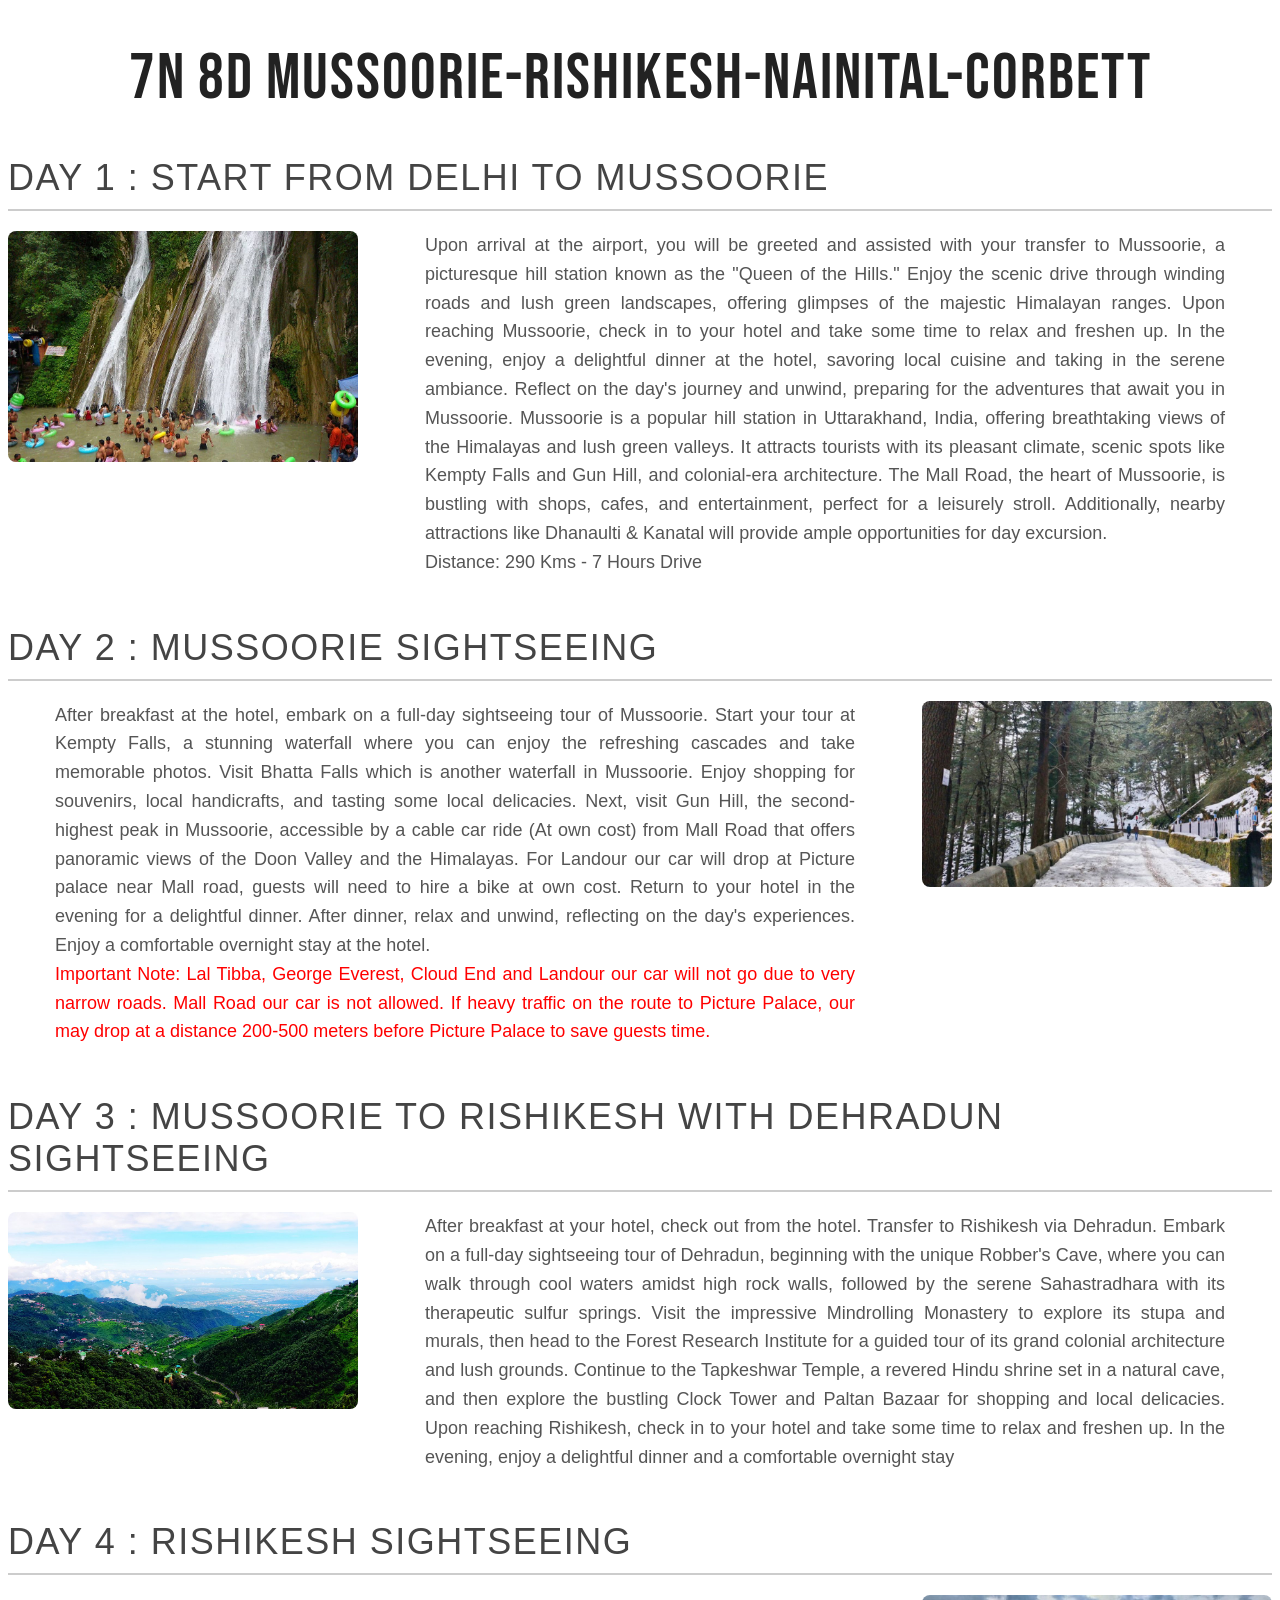
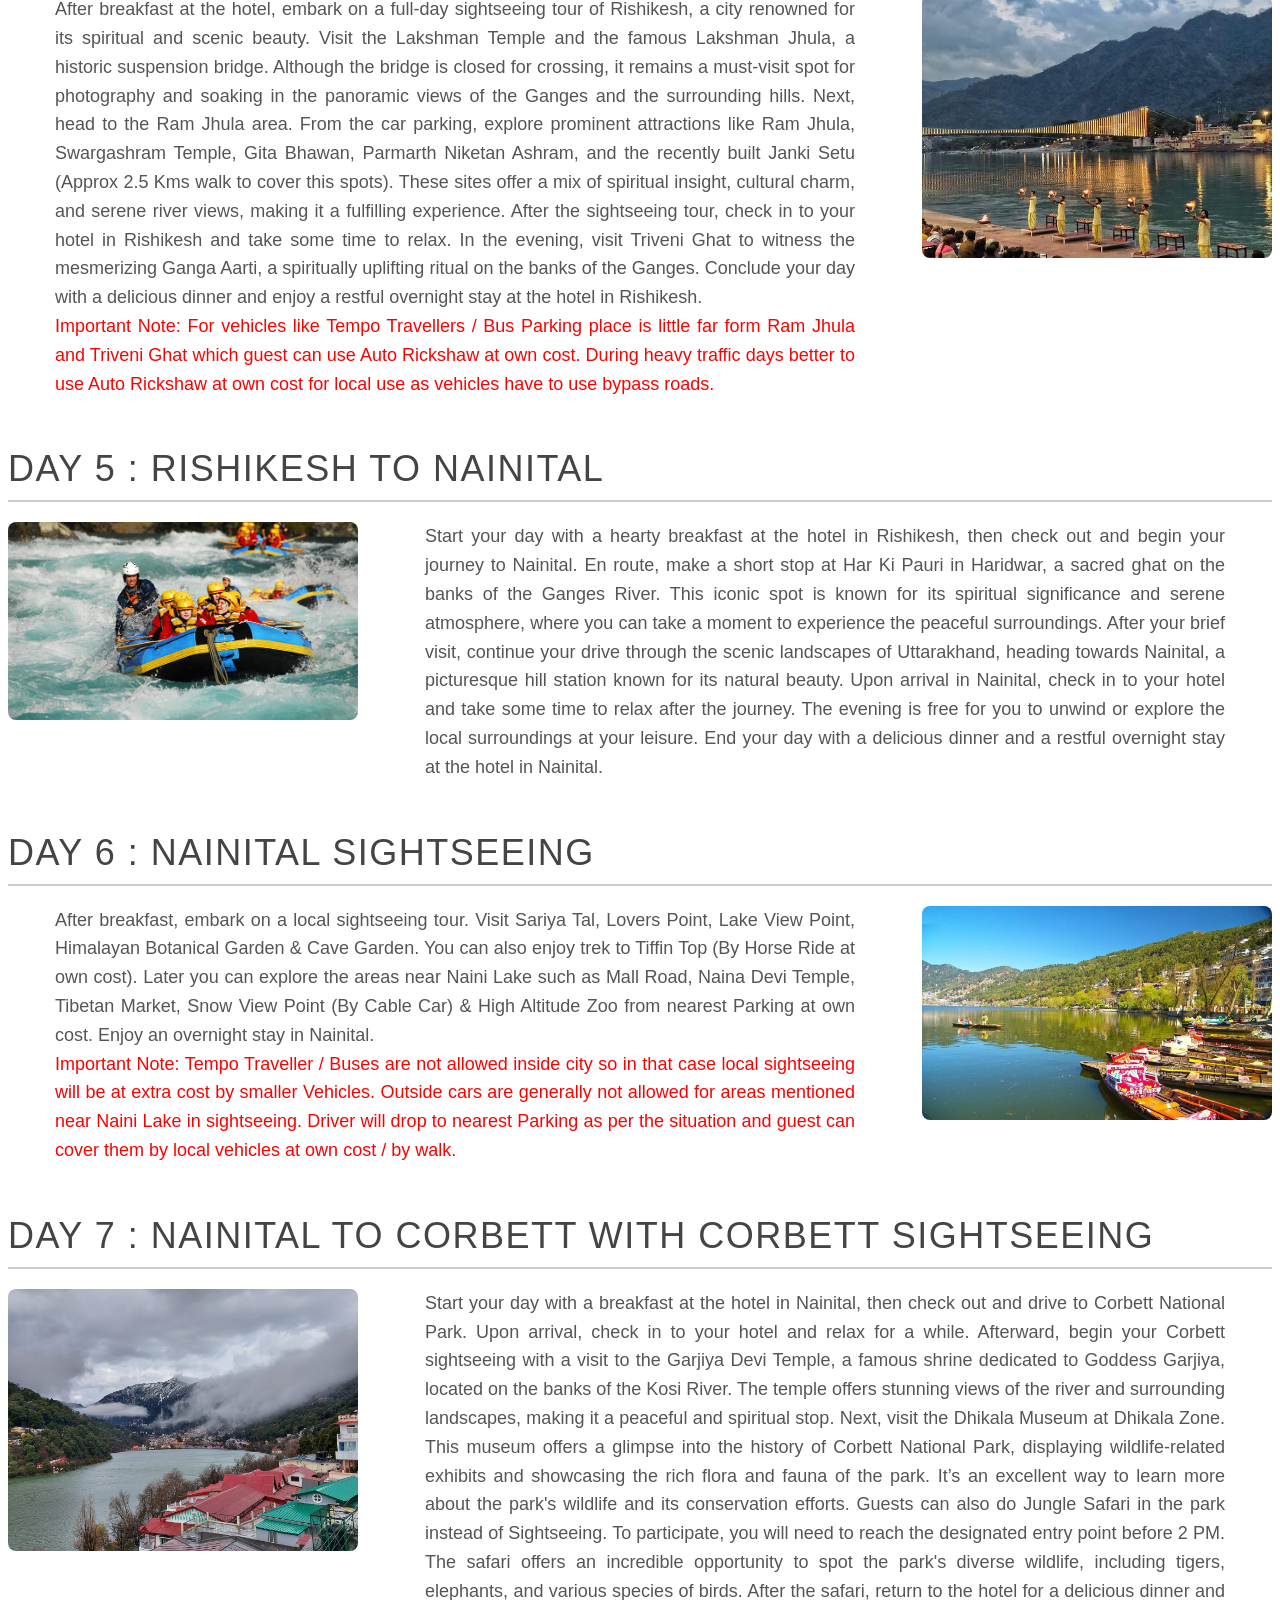
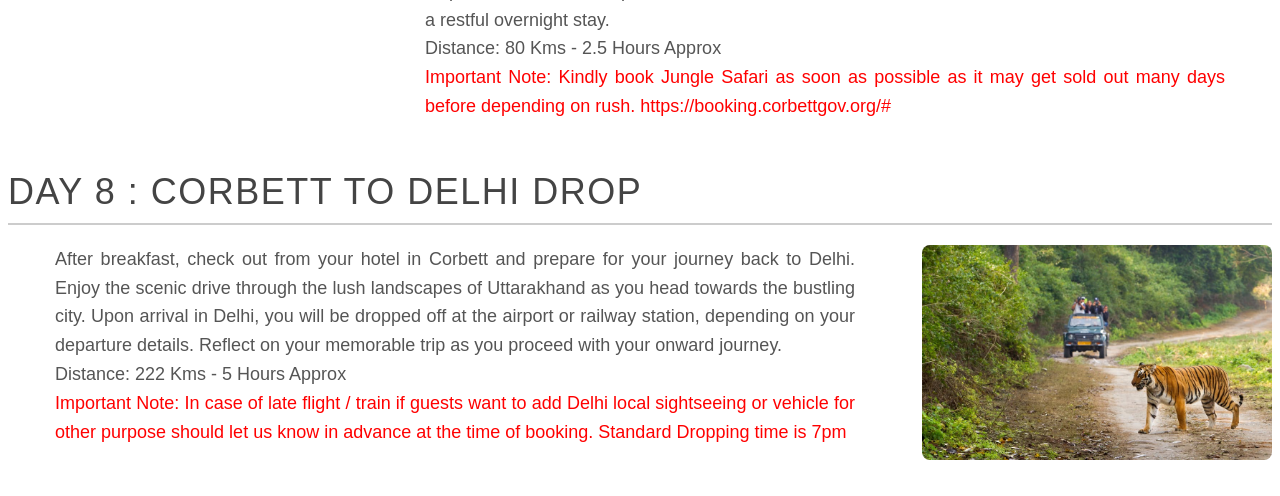
<file: web_itinerary/UK_05N_06D_MRN.html>
<!DOCTYPE html>
<html>
<head>
	<meta charset="utf-8">
	<meta name="viewport" content="width=device-width, initial-scale=1">
	<title>Mussoorie-Rishikesh-Nainital-Corbett</title>
	<link rel="stylesheet" href="styles.css">
	<link href="https://fonts.googleapis.com/css2?family=Bebas+Neue&display=swap" rel="stylesheet">
</head>

<body>

<h1 class="font-bebas makeup">7N 8D Mussoorie-Rishikesh-Nainital-Corbett</h1>

<h2 class="">Day 1 : Start from Delhi to Mussoorie</h2>

<div class="text-with-image">
	<img src="UK/10.jpg" alt="Side Image">
	<p>Upon arrival at the airport, you will be greeted and assisted with your transfer to Mussoorie, a
	picturesque hill station known as the "Queen of the Hills." Enjoy the scenic drive through winding
	roads and lush green landscapes, offering glimpses of the majestic Himalayan ranges. Upon reaching
	Mussoorie, check in to your hotel and take some time to relax and freshen up. In the evening, enjoy
	a delightful dinner at the hotel, savoring local cuisine and taking in the serene ambiance. Reflect on
	the day's journey and unwind, preparing for the adventures that await you in Mussoorie.
	Mussoorie is a popular hill station in Uttarakhand, India, offering breathtaking views of the
	Himalayas and lush green valleys. It attracts tourists with its pleasant climate, scenic spots like
	Kempty Falls and Gun Hill, and colonial-era architecture. The Mall Road, the heart of Mussoorie, is
	bustling with shops, cafes, and entertainment, perfect for a leisurely stroll. Additionally, nearby
	attractions like Dhanaulti & Kanatal will provide ample opportunities for day excursion.
	<br>
	Distance: 290 Kms - 7 Hours Drive</p>

</div>

<h2>Day 2 : Mussoorie Sightseeing</h2>

<div class="text-with-image">
<p>After breakfast at the hotel, embark on a full-day sightseeing tour of Mussoorie. Start your tour at
Kempty Falls, a stunning waterfall where you can enjoy the refreshing cascades and take memorable
photos. Visit Bhatta Falls which is another waterfall in Mussoorie.
Enjoy shopping for souvenirs, local handicrafts, and tasting some local delicacies. Next, visit Gun Hill,
the second-highest peak in Mussoorie, accessible by a cable car ride (At own cost) from Mall Road
that offers panoramic views of the Doon Valley and the Himalayas.
For Landour our car will drop at Picture palace near Mall road, guests will need to hire a bike at own
cost.
Return to your hotel in the evening for a delightful dinner. After dinner, relax and unwind, reflecting
on the day's experiences. Enjoy a comfortable overnight stay at the hotel.
<br>
<span class="note">
Important Note: Lal Tibba, George Everest, Cloud End and Landour our car will not go due to very
narrow roads. Mall Road our car is not allowed.
If heavy traffic on the route to Picture Palace, our may drop at a distance 200-500 meters before
Picture Palace to save guests time.
</span>
</p>
<img src="UK/1.jpg" alt="Side Image">
</div>

<h2>Day 3 : Mussoorie to Rishikesh with Dehradun Sightseeing</h2>
<div class="text-with-image">
<img src="UK/9.jpeg" alt="Side Image">
<p>After breakfast at your hotel, check out from the hotel. Transfer to Rishikesh via Dehradun. Embark
on a full-day sightseeing tour of Dehradun, beginning with the unique Robber's Cave, where you can
walk through cool waters amidst high rock walls, followed by the serene Sahastradhara with its
therapeutic sulfur springs. Visit the impressive Mindrolling Monastery to explore its stupa and murals, then head to the Forest Research Institute for a guided tour of its grand colonial architecture
and lush grounds. Continue to the Tapkeshwar Temple, a revered Hindu shrine set in a natural cave,
and then explore the bustling Clock Tower and Paltan Bazaar for shopping and local delicacies. Upon
reaching Rishikesh, check in to your hotel and take some time to relax and freshen up. In the
evening, enjoy a delightful dinner and a comfortable overnight stay</p>
</div>

<h2>Day 4 : Rishikesh Sightseeing</h2>
<div class="text-with-image">

<p>After breakfast at the hotel, embark on a full-day sightseeing tour of Rishikesh, a city renowned for
its spiritual and scenic beauty.
Visit the Lakshman Temple and the famous Lakshman Jhula, a historic suspension bridge. Although
the bridge is closed for crossing, it remains a must-visit spot for photography and soaking in the
panoramic views of the Ganges and the surrounding hills.
Next, head to the Ram Jhula area. From the car parking, explore prominent attractions like Ram
Jhula, Swargashram Temple, Gita Bhawan, Parmarth Niketan Ashram, and the recently built Janki
Setu (Approx 2.5 Kms walk to cover this spots). These sites offer a mix of spiritual insight, cultural
charm, and serene river views, making it a fulfilling experience.
After the sightseeing tour, check in to your hotel in Rishikesh and take some time to relax. In the
evening, visit Triveni Ghat to witness the mesmerizing Ganga Aarti, a spiritually uplifting ritual on
the banks of the Ganges. Conclude your day with a delicious dinner and enjoy a restful overnight stay
at the hotel in Rishikesh.

<br>
<span class="note">
Important Note: For vehicles like Tempo Travellers / Bus Parking place is little far form Ram Jhula and
Triveni Ghat which guest can use Auto Rickshaw at own cost. During heavy traffic days better to use
Auto Rickshaw at own cost for local use as vehicles have to use bypass roads.
</span>
</p>
<img src="UK/4.jpg" alt="Ganga Aarti">
</div>

<h2>Day 5 : Rishikesh to Nainital</h2>
<div class="text-with-image">
<img src="UK/8.jpg" alt="Side Image">
<p>Start your day with a hearty breakfast at the hotel in Rishikesh, then check out and begin your
journey to Nainital. En route, make a short stop at Har Ki Pauri in Haridwar, a sacred ghat on the
banks of the Ganges River. This iconic spot is known for its spiritual significance and serene
atmosphere, where you can take a moment to experience the peaceful surroundings.
After your brief visit, continue your drive through the scenic landscapes of Uttarakhand, heading
towards Nainital, a picturesque hill station known for its natural beauty. Upon arrival in Nainital,
check in to your hotel and take some time to relax after the journey.
The evening is free for you to unwind or explore the local surroundings at your leisure. End your day
with a delicious dinner and a restful overnight stay at the hotel in Nainital.</p>
</div>

<h2>Day 6 : Nainital Sightseeing</h2>
<div class="text-with-image">
<p>After breakfast, embark on a local sightseeing tour. Visit Sariya Tal, Lovers Point, Lake View Point,
Himalayan Botanical Garden & Cave Garden. You can also enjoy trek to Tiffin Top (By Horse Ride at
own cost). Later you can explore the areas near Naini Lake such as Mall Road, Naina Devi Temple, 
Tibetan Market, Snow View Point (By Cable Car) & High Altitude Zoo from nearest Parking at own
cost. Enjoy an overnight stay in Nainital.


<br>
<span class="note">
Important Note: Tempo Traveller / Buses are not allowed inside city so in that case local sightseeing
will be at extra cost by smaller Vehicles. Outside cars are generally not allowed for areas mentioned
near Naini Lake in sightseeing. Driver will drop to nearest Parking as per the situation and guest can
cover them by local vehicles at own cost / by walk.
</span>
</p>
<img src="UK/5.jpg" alt="Side Image">
</div>

<h2>Day 7 : Nainital to Corbett with Corbett Sightseeing</h2>

<div class="text-with-image">
<img src="UK/6.jpg" alt="Side Image">
<p>Start your day with a breakfast at the hotel in Nainital, then check out and drive to Corbett National
Park. Upon arrival, check in to your hotel and relax for a while. Afterward, begin your Corbett
sightseeing with a visit to the Garjiya Devi Temple, a famous shrine dedicated to Goddess Garjiya,
located on the banks of the Kosi River. The temple offers stunning views of the river and surrounding
landscapes, making it a peaceful and spiritual stop.
Next, visit the Dhikala Museum at Dhikala Zone. This museum offers a glimpse into the history of
Corbett National Park, displaying wildlife-related exhibits and showcasing the rich flora and fauna of
the park. It’s an excellent way to learn more about the park's wildlife and its conservation efforts.
Guests can also do Jungle Safari in the park instead of Sightseeing. To participate, you will need to
reach the designated entry point before 2 PM. The safari offers an incredible opportunity to spot the
park's diverse wildlife, including tigers, elephants, and various species of birds.
After the safari, return to the hotel for a delicious dinner and a restful overnight stay.
<br>
Distance: 80 Kms - 2.5 Hours Approx
<br>
<span class="note">
Important Note: Kindly book Jungle Safari as soon as possible as it may get sold out many days
before depending on rush. https://booking.corbettgov.org/#
</span>
</p>
</div>

<h2>Day 8 : Corbett to Delhi Drop</h2>

<div class="text-with-image">
<p>After breakfast, check out from your hotel in Corbett and prepare for your journey back to Delhi.
Enjoy the scenic drive through the lush landscapes of Uttarakhand as you head towards the bustling
city. Upon arrival in Delhi, you will be dropped off at the airport or railway station, depending on
your departure details. Reflect on your memorable trip as you proceed with your onward journey.
<br>
Distance: 222 Kms - 5 Hours Approx
<br>
<span class="note">
Important Note: In case of late flight / train if guests want to add Delhi local sightseeing or vehicle for
other purpose should let us know in advance at the time of booking. Standard Dropping time is 7pm
</span>
</p>
<img src="UK/7.jpg" alt="Side Image">
</div>

</body>
</html>
</file>
<file: styles.css>
/* Navbar styling */
.navbar {
    background-color: #f5f5f5; /* Off-white color */
    padding: 10px 20px;
    display: flex;
    justify-content: space-between;
    align-items: center;
    box-shadow: 0 4px 2px -2px gray; /* Subtle shadow */
}

/* Logo styling */
.logo img {
    width: 90px; /* Adjust the size as needed */
    padding-left: 10px;
}

/* Cards styling */
.cards-container {
    display: flex;
    justify-content: space-around;
    flex-wrap: wrap;
    padding: 20px;
    gap: 20px;
}

.card {
    background-color: #fff;
    border: 1px solid #ddd;
    border-radius: 8px;
    box-shadow: 0 4px 8px rgba(0, 0, 0, 0.1);
    width: 30%;
    text-align: center;
    padding: 10px;
    transition: transform 0.3s ease;
}

.card:hover {
    transform: translateY(-10px);
}

.card-img {
    width: 100%;
    height: auto;
    border-bottom: 1px solid #ddd;
    margin-bottom: 10px;
}

.card-caption {
    font-size: 18px;
    margin-bottom: 10px;
}

.enquire-btn {
    padding: 10px 20px;
    background-color: #007bff;
    color: #fff;
    border: none;
    border-radius: 4px;
    cursor: pointer;
    transition: background-color 0.3s ease;
    text-decoration: none;
}

.enquire-btn:hover {
    background-color: #0056b3;
}

/* Responsive CSS for smaller screens */
@media (max-width: 768px) {

    /* Responsive card layout */
    .card {
        width: 100%; /* Full width on mobile */
    }
    .nav-btn {
        padding: 10px; /* Smaller padding on mobile */
    }
    .carousel-control-prev-icon,
    .carousel-control-next-icon {
        width: 30px; /* Adjust arrow size */
        height: 30px;
    }
    


}

/* WhatsApp button styling */
.whatsapp-btn {
    display: flex;
    align-items: center;
    background-color: #25D366;
    color: white;
    padding: 10px 15px;
    border-radius: 4px;
    text-decoration: none;
    font-size: 16px;
    transition: background-color 0.3s ease;
    padding-left: 24px;
    margin-right: 10px;
}

.whatsapp-btn i {
    margin-right: 8px;
    font-size: 20px;
}

.whatsapp-btn:hover {
    background-color: #20b858;
}

.category-header{
    text-align: center;
    padding-top: 20px;
}



h2 {
    text-align: center;
    font-size: 26px;
    font-weight: bold;
    margin: 10px 0;
    color: #444;
    text-transform: uppercase;
    letter-spacing: 1px;
    padding: 10px 0;
    background: linear-gradient(to right, #f8f9fa, #e9ecef);
    border-bottom: 3px solid #ccc;
}

.slider-wrapper {
    display: flex;
    justify-content: center;
    align-items: center;
    width: 100%;
    height: 100vh;
}

.slider {
    position: relative;
    overflow: hidden;
    display: flex;
    justify-content: center;
    align-items: center;
}

.slider img {
    width: auto;
    height: auto;
    max-width: 100%;
    max-height: 100vh;
    display: block;
    transition: opacity 0.5s ease-in-out;
    opacity: 1;
    cursor: pointer;
}

/* Fade effect for smooth transition */
.fade-out {
    opacity: 0;
}

/* Bootstrap-based navigation buttons */
.nav-btn {
    position: absolute;
    top: 50%;
    transform: translateY(-50%);
    background-color: rgba(128, 128, 128, 0.3); /* Light grey with minimal opacity */
    border: none;
    padding: 20px;
    cursor: pointer;
    transition: background-color 0.3s ease, transform 0.2s ease;
}

.nav-btn:hover {
    background-color: rgba(128, 128, 128, 0.6); /* Darker grey on hover */
    transform: scale(1.1);
}

.prev-btn {
    left: 10px;
}

.next-btn {
    right: 10px;
}

/* Adjust Bootstrap icons */
.carousel-control-prev-icon,
.carousel-control-next-icon {
    width: 40px;
    height: 40px;
}
</file>
<file: web_itinerary/styles.css>
h1 {
  font-family: 'Bebas Neue', sans-serif;
  font-size: 64px;
  font-weight: normal;
  text-transform: uppercase;
  letter-spacing: 2px;
  color: #222;
  text-align: center;
  margin: 40px 0;
}

h2 {
  font-family: 'Roboto Condensed', sans-serif;
  font-size: 36px;
  font-weight: 300;
  text-transform: uppercase;
  letter-spacing: 1.5px;
  color: #444;
  border-bottom: 2px solid #ccc;
  padding-bottom: 10px;
  margin: 30px 0 20px;
}

p {
  font-family: 'Open Sans', sans-serif;
  font-size: 18px;
  line-height: 1.6;
  color: #555;
  max-width: 800px;
  margin: 0 auto 20px;
  text-align: justify;
}

.note {
	color: red;
}

.text-with-image {
  display: flex;
  align-items: flex-start;
  gap: 20px; /* space between image and text */
  margin-bottom: 30px;
}

.text-with-image img {
  width: 350px;
  height: auto;
  object-fit: cover;
  border-radius: 8px;
}

.text-with-image p {
  font-family: 'Open Sans', sans-serif;
  font-size: 18px;
  line-height: 1.6;
  color: #555;
  text-align: justify;
}

/* ✅ Responsive Design for small screens */
@media (max-width: 600px) {
  .text-with-image {
    flex-direction: column;
    align-items: center;
    text-align: center;
    gap: 20px;
  }

  .text-with-image p {
    text-align: justify;
  }

  .text-with-image img {
    width: 100%;
    max-width: 300px;
  }
}
</file>
